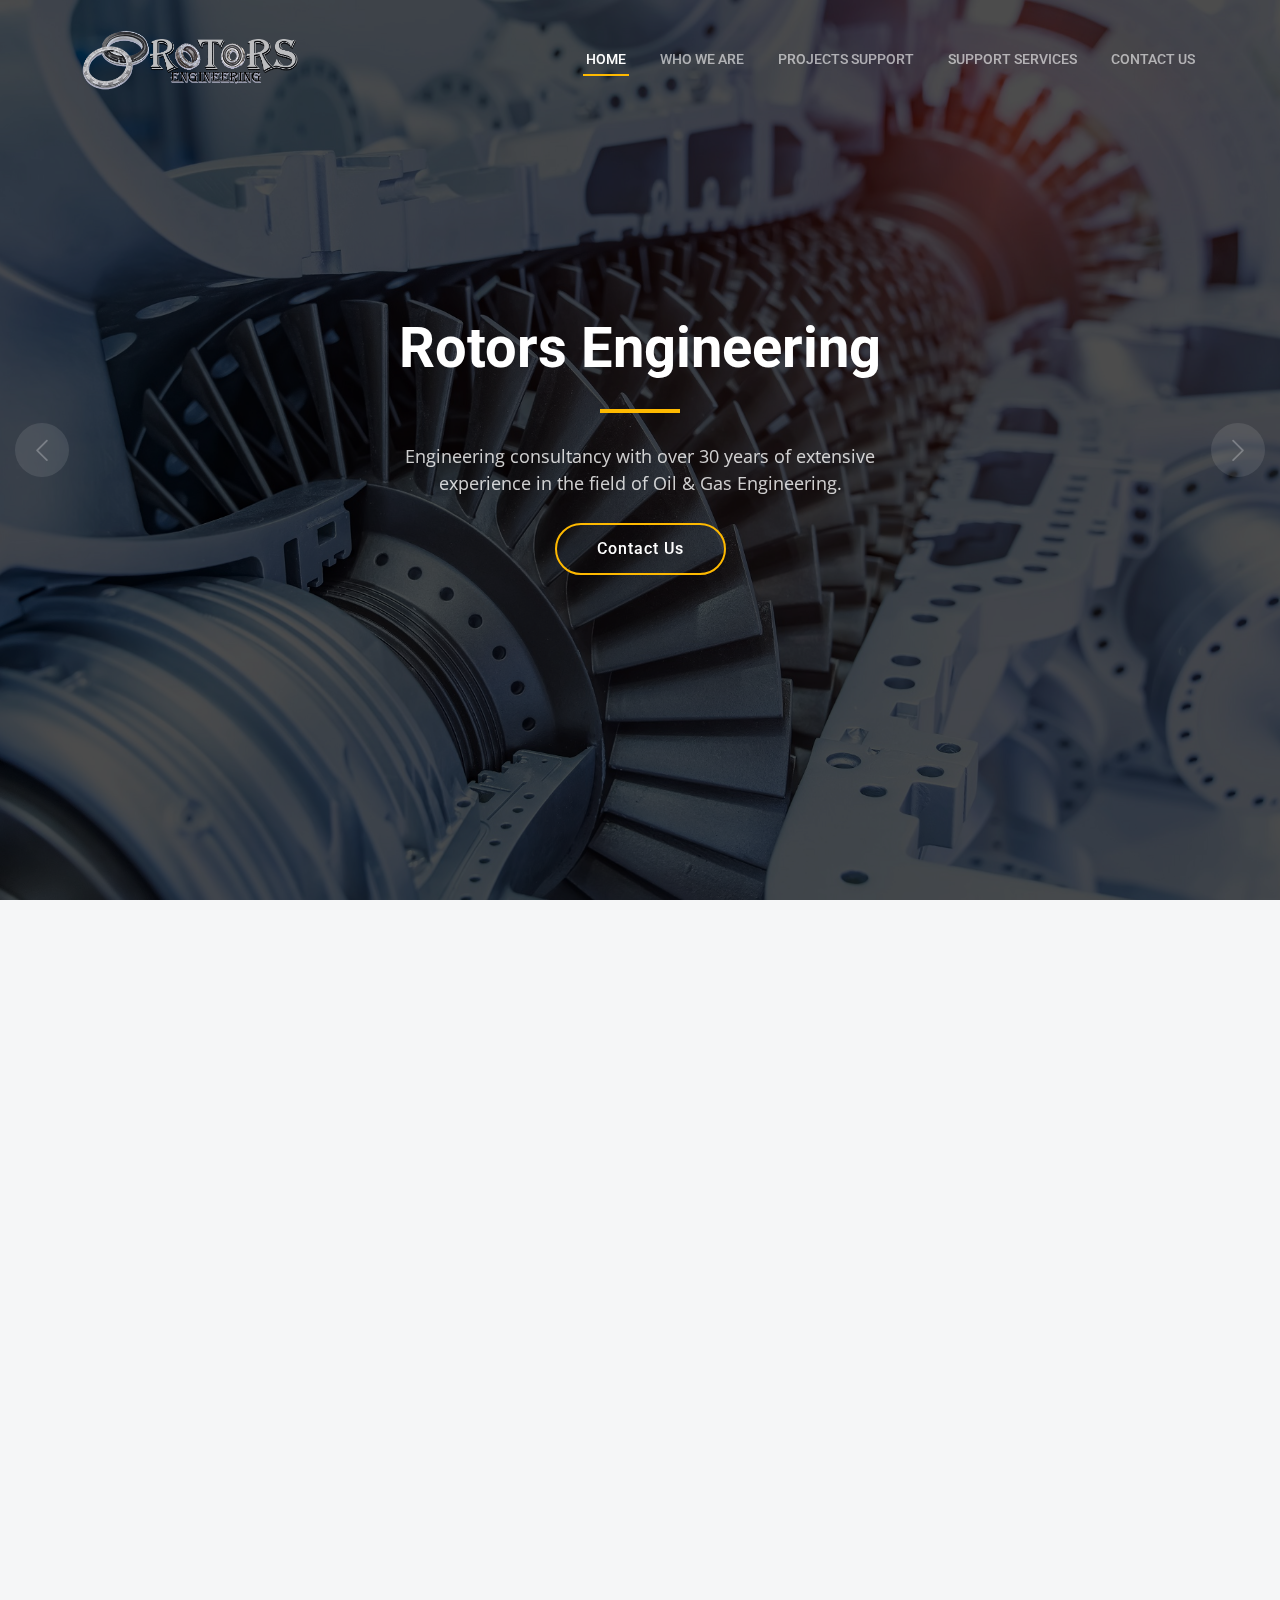
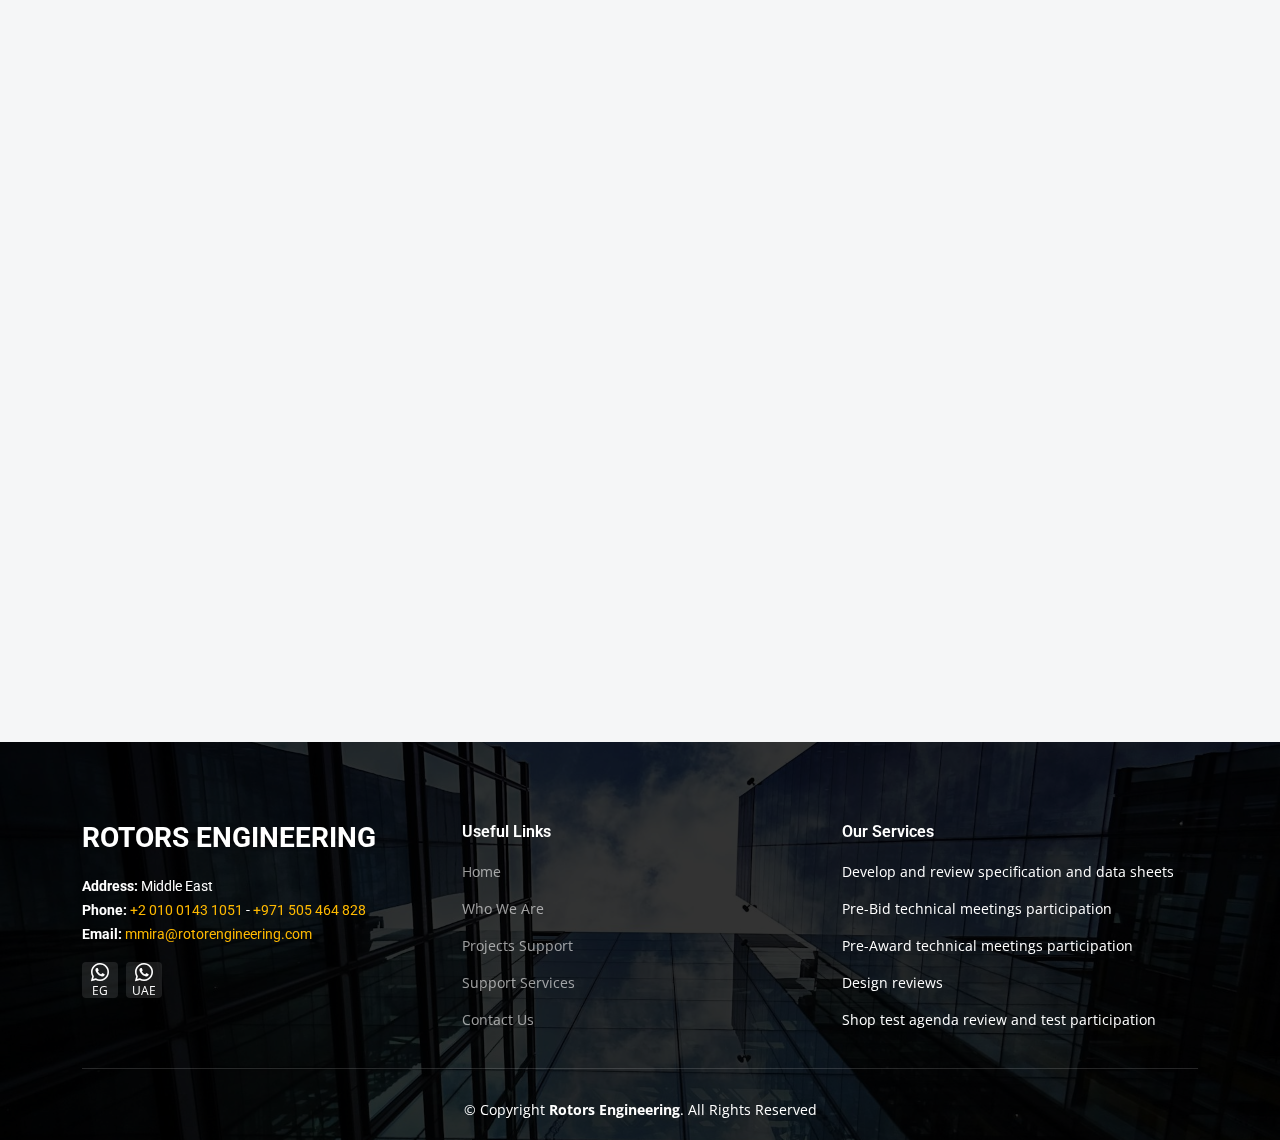
<file: index.html>
<!DOCTYPE html>
<html lang="en">

<head>
  <meta charset="utf-8">
  <meta content="width=device-width, initial-scale=1.0" name="viewport">

  <title>Rotors Engineering</title>
  <meta content="Rotors Engineering Home Page" name="description">
  <meta content="Rotors Engineering Consultancy Oil and Gas Refining Petrochemical Industries Machinery"
    name="keywords">

  <!-- Favicons -->
  <link href="assets/img/favicon.ico" rel="icon">
  <link href="assets/img/apple-touch-icon.png" rel="apple-touch-icon">

  <!-- Google Fonts -->
  <link rel="preconnect" href="https://fonts.googleapis.com">
  <link rel="preconnect" href="https://fonts.gstatic.com" crossorigin>
  <link
    href="https://fonts.googleapis.com/css2?family=Open+Sans:ital,wght@0,300;0,400;0,500;0,600;0,700;1,300;1,400;1,600;1,700&family=Roboto:ital,wght@0,300;0,400;0,500;0,600;0,700;1,300;1,400;1,500;1,600;1,700&family=Work+Sans:ital,wght@0,300;0,400;0,500;0,600;0,700;1,300;1,400;1,500;1,600;1,700&display=swap"
    rel="stylesheet">

  <!-- Vendor CSS Files -->
  <link href="assets/vendor/bootstrap/css/bootstrap.min.css" rel="stylesheet">
  <link href="assets/vendor/bootstrap-icons/bootstrap-icons.css" rel="stylesheet">
  <link href="assets/vendor/fontawesome-free/css/all.min.css" rel="stylesheet">
  <link href="assets/vendor/aos/aos.css" rel="stylesheet">
  <link href="assets/vendor/glightbox/css/glightbox.min.css" rel="stylesheet">
  <link href="assets/vendor/swiper/swiper-bundle.min.css" rel="stylesheet">

  <!-- Our CSS Files -->
  <link href="assets/css/main.css" rel="stylesheet">
</head>

<body>
  <!-- ======= Header ======= -->
  <header id="header" class="header d-flex align-items-center">
    <div class="container-fluid container-xl d-flex align-items-center justify-content-between">

      <a href="./" class="logo d-flex align-items-center">
        <img src="assets/img/logo.png" alt="">
      </a>

      <i class="mobile-nav-toggle mobile-nav-show bi bi-list"></i>
      <i class="mobile-nav-toggle mobile-nav-hide d-none bi bi-x"></i>
      <nav id="navbar" class="navbar">
        <ul>
          <li><a href="./" class="active">Home</a></li>
          <li><a href="about.html">Who we are</a></li>
          <li><a href="projectsupport.html">Projects Support</a></li>
          <li><a href="SupportServices.html">Support Services</a></li>
          <li><a href="contactus.html">Contact Us</a></li>
        </ul>
      </nav><!-- .navbar -->
    </div>
  </header><!-- End Header -->

  <!-- ======= Hero Section ======= -->
  <section id="hero" class="hero">

    <div class="info d-flex align-items-center">
      <div class="container">
        <div class="row justify-content-center">
          <div class="col-lg-6 text-center">
            <h2 data-aos="fade-down">Rotors Engineering</h2>
            <p data-aos="fade-up">Engineering consultancy with over 30 years of extensive experience in the field of Oil
              & Gas Engineering.</p>
            <a data-aos="fade-up" data-aos-delay="200" href="contactus.html" class="btn-get-started">Contact Us</a>
          </div>
        </div>
      </div>
    </div>

    <div id="hero-carousel" class="carousel slide" data-bs-ride="carousel" data-bs-interval="5000">

      <div class="carousel-item active" style="background-image: url(assets/img/hero-carousel/hero-carousel-1.jpg)">
      </div>
      <div class="carousel-item" style="background-image: url(assets/img/hero-carousel/hero-carousel-2.jpg)"></div>
      <div class="carousel-item" style="background-image: url(assets/img/hero-carousel/hero-carousel-3.jpg)"></div>

      <a class="carousel-control-prev" href="#hero-carousel" role="button" data-bs-slide="prev">
        <span class="carousel-control-prev-icon bi bi-chevron-left" aria-hidden="true"></span>
      </a>

      <a class="carousel-control-next" href="#hero-carousel" role="button" data-bs-slide="next">
        <span class="carousel-control-next-icon bi bi-chevron-right" aria-hidden="true"></span>
      </a>

    </div>

  </section><!-- End Hero Section -->

  <main id="main">
    <!-- ======= Services Section ======= -->
    <section id="services" class="services section-bg">
      <div class="container" data-aos="fade-up">

        <div class="section-header">
          <h2>Domains</h2>
          <p>Serving the oil and gas, refining and petrochemical industries in machinery commodities in the following
            areas</p>
        </div>

        <div class="row gy-4">

          <div class="col-lg-4 col-md-6" data-aos="fade-up" data-aos-delay="100">
            <div class="service-item  position-relative">
              <div class="icon">
                <i class="fa-solid fa-tractor"></i>
              </div>
              <h3>Machinery Equipment Selection</h3>
              <p>Machinery equipment / packages selection, front end and detailed engineering deliverables.</p>
            </div>
          </div><!-- End Service Item -->

          <div class="col-lg-4 col-md-6" data-aos="fade-up" data-aos-delay="200">
            <div class="service-item position-relative">
              <div class="icon">
                <i class="fa-solid fa-file-contract" style="right: -11px;"></i>
              </div>
              <h3>Bid Evaluation</h3>
              <p>Bid evaluation including LCCA and long-term service agreements.</p>
            </div>
          </div><!-- End Service Item -->

          <div class="col-lg-4 col-md-6" data-aos="fade-up" data-aos-delay="300">
            <div class="service-item position-relative">
              <div class="icon">
                <i class="fa-solid fa-compass-drafting" style="right: -5px;"></i>
              </div>
              <h3>Design Audits</h3>
              <p>Design audits to make sure that the designs conform to the specification and that the design will meet
                all the technical, lifetime and performance requirements.</p>
            </div>
          </div><!-- End Service Item -->

          <div class="col-lg-4 col-md-6" data-aos="fade-up" data-aos-delay="400">
            <div class="service-item position-relative">
              <div class="icon">
                <i class="fa-solid fa-screwdriver-wrench" style="right: -6px;"></i>
              </div>
              <h3>Shop Testing</h3>
              <p>Review main test procedures including acceptance criteria along with participation as
                Specialist/Expert third party inspector during equipment running tests.</p>
            </div>
          </div><!-- End Service Item -->

          <div class="col-lg-4 col-md-6" data-aos="fade-up" data-aos-delay="500">
            <div class="service-item position-relative">
              <div class="icon">
                <i class="fa-solid fa-building-shield" style="right: -10px;"></i>
              </div>
              <h3>Project Reliability Assurance</h3>
              <p>Review of reliability, availability and maintainability (RAM) Analysis reports.</p>
            </div>
          </div><!-- End Service Item -->

          <div class="col-lg-4 col-md-6" data-aos="fade-up" data-aos-delay="600">
            <div class="service-item position-relative">
              <div class="icon">
                <i class="fa-solid fa-magnifying-glass-chart" style="right: -7px;"></i>
              </div>
              <h3>Root Cause Failure Analysis</h3>
              <p>Record RCA reports along with participation in related workshops, where required.</p>
            </div>
          </div><!-- End Service Item -->
        </div>

        <div class="row justify-content-center" style="margin-top: 1.5rem;">

          <div class="col-lg-4 col-md-6" data-aos="fade-up" data-aos-delay="400">
            <div class="service-item position-relative">
              <div class="icon">
                <i class="fa-solid fa-people-roof"></i>
              </div>
              <h3>Training Programs</h3>
              <p>Provide technical training courses that cover best practices and recommendations on Machinery
                commodities selection, operability and maintainability.
              </p>
            </div>
          </div><!-- End Service Item -->

        </div>

      </div>
    </section><!-- End Services Section -->

  </main><!-- End #main -->

  <!-- ======= Footer ======= -->
  <footer id="footer" class="footer">

    <div class="footer-content position-relative">
      <div class="container">
        <div class="row">

          <div class="col-lg-4 col-md-6">
            <div class="footer-info">
              <h3>Rotors Engineering</h3>
              <p><strong>Address:</strong> Middle East<br>
                <strong>Phone:</strong><a href="tel:+201001431051"> +2 010 0143 1051</a> - <a href="tel:+971505464828">
                  +971 505 464 828</a><br>
                <strong>Email:</strong><a href="mailto:mmira@rotorengineering.com"> mmira@rotorengineering.com</a>
              </p>
              <div class="social-links d-flex mt-3">
                <div>
                  <a href="https://wa.me/201001431051"
                    class="d-flex align-items-center justify-content-center text-center">
                    <div>
                      <i class="bi bi-whatsapp"></i>
                      <div style="font-size:12px" class="mt-1">EG</div>
                    </div>
                  </a>
                </div>
                <div>
                  <a href="https://wa.me/971505464828"
                    class="d-flex align-items-center justify-content-center text-center">
                    <div>
                      <i class="bi bi-whatsapp"></i>
                      <div style="font-size:12px" class="mt-1">UAE</div>
                    </div>
                  </a>
                </div>
              </div>
            </div>
          </div><!-- End footer info column-->

          <div class="col-lg-4 col-md-6 footer-links">
            <h4>Useful Links</h4>
            <ul>
              <li><a href="#">Home</a></li>
              <li><a href="about.html">Who We Are</a></li>
              <li><a href="projectsupport.html">Projects Support</a></li>
              <li><a href="SupportServices.html">Support Services</a></li>
              <li><a href="contactus.html">Contact Us</a></li>
            </ul>
          </div>

          <div class="col-lg-4 col-md-6 footer-links">
            <h4>Our Services</h4>
            <ul>
              <li>Develop and review specification and data sheets</li>
              <li>Pre-Bid technical meetings participation</li>
              <li>Pre-Award technical meetings participation</li>
              <li>Design reviews</li>
              <li>Shop test agenda review and test participation</li>
            </ul>
          </div>

        </div>
      </div>
    </div>

    <div class="footer-legal text-center position-relative">
      <div class="container">
        <div class="copyright">
          &copy; Copyright <strong><span>Rotors Engineering</span></strong>. All Rights Reserved
        </div>
      </div>
    </div>

  </footer>
  <!-- End Footer -->

  <a href="#" class="scroll-top d-flex align-items-center justify-content-center"><i
      class="bi bi-arrow-up-short"></i></a>

  <div id="preloader"></div>

  <!-- Vendor JS Files -->
  <script src="assets/vendor/bootstrap/js/bootstrap.bundle.min.js"></script>
  <script src="assets/vendor/aos/aos.js"></script>
  <script src="assets/vendor/glightbox/js/glightbox.min.js"></script>
  <script src="assets/vendor/isotope-layout/isotope.pkgd.min.js"></script>
  <script src="assets/vendor/swiper/swiper-bundle.min.js"></script>
  <script src="assets/vendor/purecounter/purecounter_vanilla.js"></script>

  <!-- Our JS File -->
  <script src="assets/js/main.js"></script>

</body>

</html>
</file>
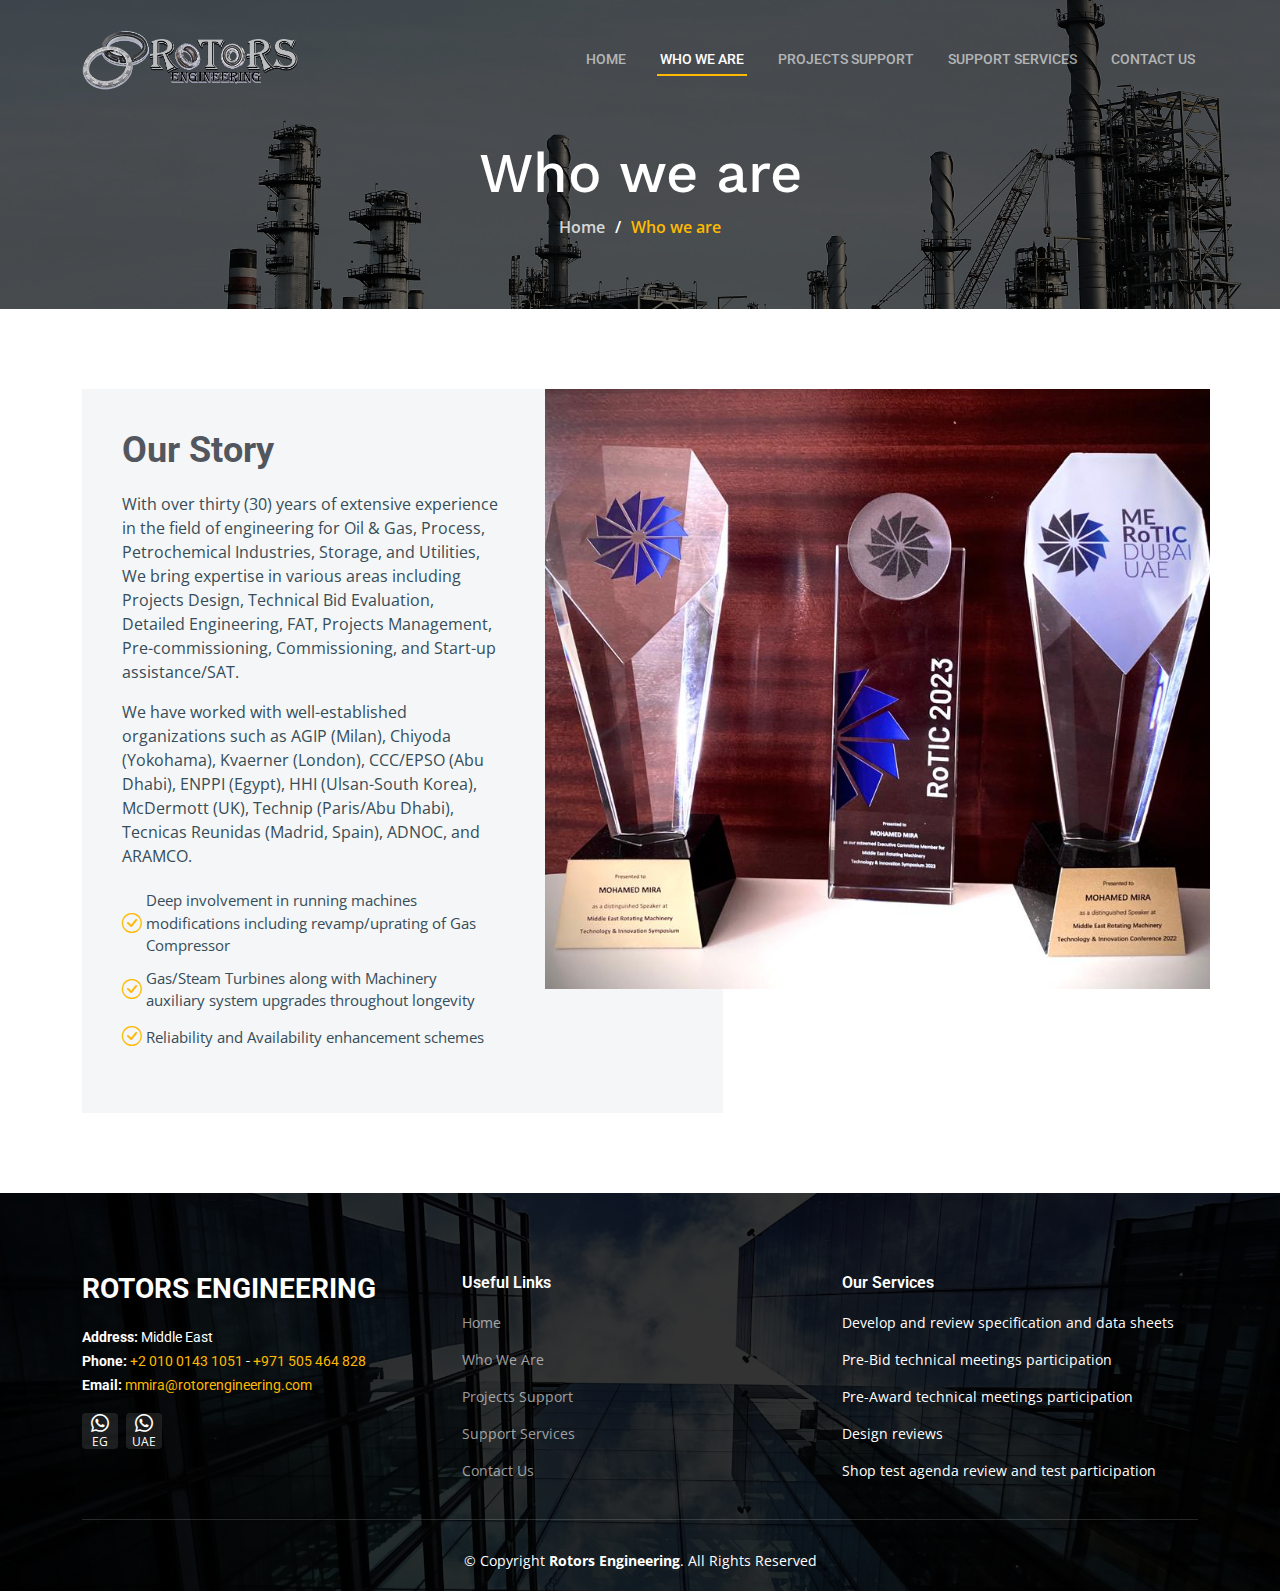
<file: about.html>
<!DOCTYPE html>
<html lang="en">

<head>
    <meta charset="utf-8">
    <meta content="width=device-width, initial-scale=1.0" name="viewport">

    <title>Rotors Engineering - Who we are</title>
    <meta content="Rotors Engineering Who we are" name="description">
    <meta
        content="Rotors Engineering Consultancy Oil and Gas Refining Petrochemical Industries Machinery Support Services"
        name="keywords">

    <!-- Favicons -->
    <link href="assets/img/favicon.ico" rel="icon">
    <link href="assets/img/apple-touch-icon.png" rel="apple-touch-icon">

    <!-- Google Fonts -->
    <link rel="preconnect" href="https://fonts.googleapis.com">
    <link rel="preconnect" href="https://fonts.gstatic.com" crossorigin>
    <link
        href="https://fonts.googleapis.com/css2?family=Open+Sans:ital,wght@0,300;0,400;0,500;0,600;0,700;1,300;1,400;1,600;1,700&family=Roboto:ital,wght@0,300;0,400;0,500;0,600;0,700;1,300;1,400;1,500;1,600;1,700&family=Work+Sans:ital,wght@0,300;0,400;0,500;0,600;0,700;1,300;1,400;1,500;1,600;1,700&display=swap"
        rel="stylesheet">

    <!-- Vendor CSS Files -->
    <link href="assets/vendor/bootstrap/css/bootstrap.min.css" rel="stylesheet">
    <link href="assets/vendor/bootstrap-icons/bootstrap-icons.css" rel="stylesheet">
    <link href="assets/vendor/fontawesome-free/css/all.min.css" rel="stylesheet">
    <link href="assets/vendor/aos/aos.css" rel="stylesheet">
    <link href="assets/vendor/glightbox/css/glightbox.min.css" rel="stylesheet">
    <link href="assets/vendor/swiper/swiper-bundle.min.css" rel="stylesheet">

    <!-- Our Main CSS File -->
    <link href="assets/css/main.css" rel="stylesheet">
</head>

<body>

    <!-- ======= Header ======= -->
    <header id="header" class="header d-flex align-items-center">
        <div class="container-fluid container-xl d-flex align-items-center justify-content-between">

            <a href="./" class="logo d-flex align-items-center">
                <img src="assets/img/logo.png" alt="">
            </a>

            <i class="mobile-nav-toggle mobile-nav-show bi bi-list"></i>
            <i class="mobile-nav-toggle mobile-nav-hide d-none bi bi-x"></i>
            <nav id="navbar" class="navbar">
                <ul>
                    <li><a href="./">Home</a></li>
                    <li><a href="about.html" class="active">Who we are</a></li>
                    <li><a href="projectsupport.html">Projects Support</a></li>
                    <li><a href="SupportServices.html">Support Services</a></li>
                    <li><a href="contactus.html">Contact Us</a></li>
                </ul>
            </nav><!-- .navbar -->
        </div>
    </header><!-- End Header -->

    <main id="main">

        <!-- ======= Breadcrumbs ======= -->
        <div class="breadcrumbs d-flex align-items-center"
            style="background-image: url('assets/img/breadcrumbs-bg.jpg');">
            <div class="container position-relative d-flex flex-column align-items-center" data-aos="fade">

                <h2 class="text-center">Who we are</h2>
                <ol>
                    <li><a href="./">Home</a></li>
                    <li>Who we are</li>
                </ol>

            </div>
        </div><!-- End Breadcrumbs -->

        <!-- ======= About Section ======= -->
        <section id="about" class="about">
            <div class="container" data-aos="fade-up">

                <div class="row position-relative">

                    <div class="col-lg-7 col-md-7 about-img" style="background-image: url(assets/img/about.png);"></div>

                    <div class="col-lg-7">
                        <div class="our-story">
                            <h3>Our Story</h3>
                            <p>With over thirty (30) years of extensive experience in the field of engineering for Oil &
                                Gas, Process, Petrochemical Industries, Storage, and Utilities, We bring expertise in
                                various areas including Projects Design, Technical Bid Evaluation, Detailed Engineering,
                                FAT, Projects Management, Pre-commissioning, Commissioning, and Start-up assistance/SAT.
                            </p>
                            <p>We have worked with well-established organizations such as AGIP (Milan), Chiyoda
                                (Yokohama), Kvaerner (London), CCC/EPSO (Abu Dhabi), ENPPI (Egypt), HHI (Ulsan-South
                                Korea), McDermott (UK), Technip (Paris/Abu Dhabi), Tecnicas Reunidas (Madrid, Spain),
                                ADNOC, and ARAMCO.</p>
                            <ul>
                                <li><i class="bi bi-check-circle"></i> <span>Deep involvement in running machines
                                        modifications including revamp/uprating of Gas Compressor</span></li>
                                <li><i class="bi bi-check-circle"></i> <span>Gas/Steam Turbines along with Machinery
                                        auxiliary system upgrades throughout longevity</span></li>
                                <li><i class="bi bi-check-circle"></i> <span>Reliability and Availability enhancement
                                        schemes</span></li>
                            </ul>

                        </div>
                    </div>
                </div>

            </div>

            </div>
        </section>


    </main><!-- End #main -->

    <!-- ======= Footer ======= -->
    <footer id="footer" class="footer">

        <div class="footer-content position-relative">
            <div class="container">
                <div class="row">

                    <div class="col-lg-4 col-md-6">
                        <div class="footer-info">
                            <h3>Rotors Engineering</h3>
                            <p><strong>Address:</strong> Middle East<br>
                                <strong>Phone:</strong><a href="tel:+201001431051"> +2 010 0143 1051</a> - <a
                                    href="tel:+971505464828">
                                    +971 505 464 828</a><br>
                                <strong>Email:</strong><a href="mailto:mmira@rotorengineering.com">
                                    mmira@rotorengineering.com</a>
                            </p>
                            <div class="social-links d-flex mt-3">
                                <div>
                                    <a href="https://wa.me/201001431051"
                                        class="d-flex align-items-center justify-content-center text-center">
                                        <div>
                                            <i class="bi bi-whatsapp"></i>
                                            <div style="font-size:12px" class="mt-1">EG</div>
                                        </div>
                                    </a>
                                </div>
                                <div>
                                    <a href="https://wa.me/971505464828"
                                        class="d-flex align-items-center justify-content-center text-center">
                                        <div>
                                            <i class="bi bi-whatsapp"></i>
                                            <div style="font-size:12px" class="mt-1">UAE</div>
                                        </div>
                                    </a>
                                </div>
                            </div>
                        </div>
                    </div><!-- End footer info column-->

                    <div class="col-lg-4 col-md-6 footer-links">
                        <h4>Useful Links</h4>
                        <ul>
                            <li><a href="./">Home</a></li>
                            <li><a href="#">Who We Are</a></li>
                            <li><a href="projectsupport.html">Projects Support</a></li>
                            <li><a href="SupportServices.html">Support Services</a></li>
                            <li><a href="contactus.html">Contact Us</a></li>
                        </ul>
                    </div>

                    <div class="col-lg-4 col-md-6 footer-links">
                        <h4>Our Services</h4>
                        <ul>
                            <li>Develop and review specification and data sheets</li>
                            <li>Pre-Bid technical meetings participation</li>
                            <li>Pre-Award technical meetings participation</li>
                            <li>Design reviews</li>
                            <li>Shop test agenda review and test participation</li>
                        </ul>
                    </div>

                </div>
            </div>
        </div>

        <div class="footer-legal text-center position-relative">
            <div class="container">
                <div class="copyright">
                    &copy; Copyright <strong><span>Rotors Engineering</span></strong>. All Rights Reserved
                </div>
            </div>
        </div>

    </footer>
    <!-- End Footer -->

    <a href="#" class="scroll-top d-flex align-items-center justify-content-center"><i
            class="bi bi-arrow-up-short"></i></a>

    <div id="preloader"></div>

    <!-- Vendor JS Files -->
    <script src="assets/vendor/bootstrap/js/bootstrap.bundle.min.js"></script>
    <script src="assets/vendor/aos/aos.js"></script>
    <script src="assets/vendor/glightbox/js/glightbox.min.js"></script>
    <script src="assets/vendor/isotope-layout/isotope.pkgd.min.js"></script>
    <script src="assets/vendor/swiper/swiper-bundle.min.js"></script>
    <script src="assets/vendor/purecounter/purecounter_vanilla.js"></script>

    <!-- Our Main JS File -->
    <script src="assets/js/main.js"></script>

</body>

</html>
</file>
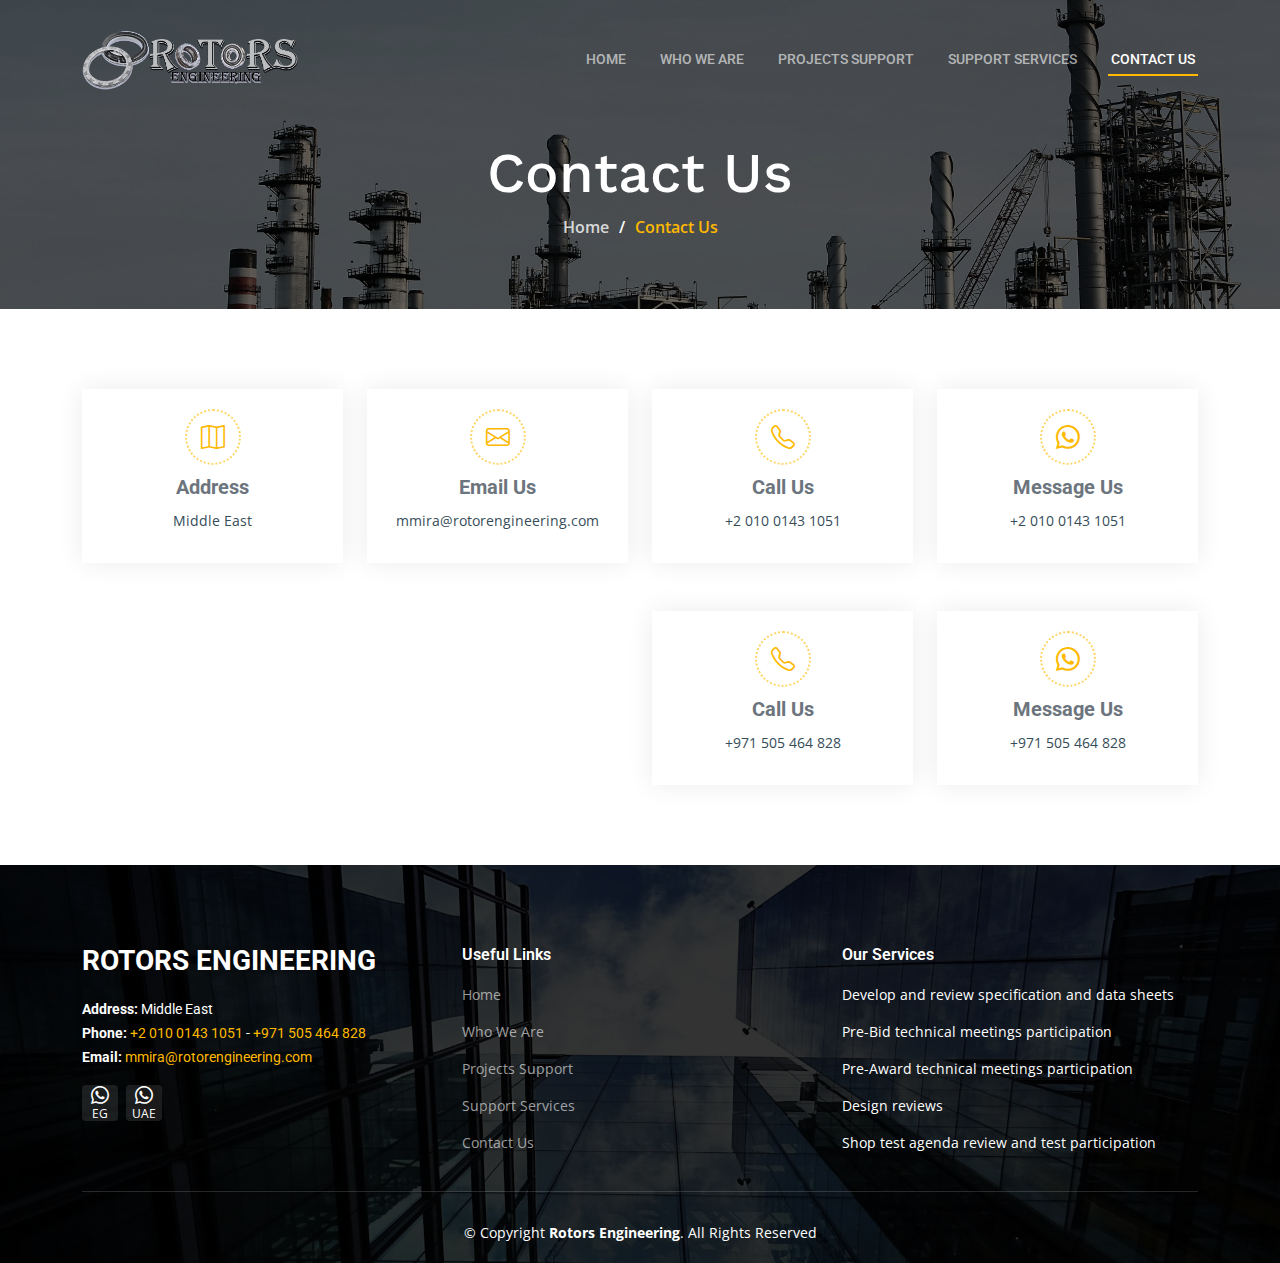
<file: contactus.html>
<!DOCTYPE html>
<html lang="en">

<head>
  <meta charset="utf-8">
  <meta content="width=device-width, initial-scale=1.0" name="viewport">

  <title>Rotors Engineering - Contact Us</title>
  <meta content="Rotors Engineering Contact Us" name="description">
  <meta content="Rotors Engineering Consultancy Oil and Gas Refining Petrochemical Industries Machinery Contact"
    name="keywords">

  <!-- Favicons -->
  <link href="assets/img/favicon.ico" rel="icon">
  <link href="assets/img/apple-touch-icon.png" rel="apple-touch-icon">

  <!-- Google Fonts -->
  <link rel="preconnect" href="https://fonts.googleapis.com">
  <link rel="preconnect" href="https://fonts.gstatic.com" crossorigin>
  <link
    href="https://fonts.googleapis.com/css2?family=Open+Sans:ital,wght@0,300;0,400;0,500;0,600;0,700;1,300;1,400;1,600;1,700&family=Roboto:ital,wght@0,300;0,400;0,500;0,600;0,700;1,300;1,400;1,500;1,600;1,700&family=Work+Sans:ital,wght@0,300;0,400;0,500;0,600;0,700;1,300;1,400;1,500;1,600;1,700&display=swap"
    rel="stylesheet">

  <!-- Vendor CSS Files -->
  <link href="assets/vendor/bootstrap/css/bootstrap.min.css" rel="stylesheet">
  <link href="assets/vendor/bootstrap-icons/bootstrap-icons.css" rel="stylesheet">
  <link href="assets/vendor/fontawesome-free/css/all.min.css" rel="stylesheet">
  <link href="assets/vendor/aos/aos.css" rel="stylesheet">
  <link href="assets/vendor/glightbox/css/glightbox.min.css" rel="stylesheet">
  <link href="assets/vendor/swiper/swiper-bundle.min.css" rel="stylesheet">

  <!-- Our Main CSS File -->
  <link href="assets/css/main.css" rel="stylesheet">
</head>

<body>

  <!-- ======= Header ======= -->
  <header id="header" class="header d-flex align-items-center">
    <div class="container-fluid container-xl d-flex align-items-center justify-content-between">

      <a href="./" class="logo d-flex align-items-center">
        <img src="assets/img/logo.png" alt="">
      </a>

      <i class="mobile-nav-toggle mobile-nav-show bi bi-list"></i>
      <i class="mobile-nav-toggle mobile-nav-hide d-none bi bi-x"></i>
      <nav id="navbar" class="navbar">
        <ul>
          <li><a href="./">Home</a></li>
          <li><a href="about.html">Who we are</a></li>
          <li><a href="projectsupport.html">Projects Support</a></li>
          <li><a href="SupportServices.html">Support Services</a></li>
          <li><a href="contactus.html" class="active">Contact Us</a></li>
        </ul>
      </nav><!-- .navbar -->
    </div>
  </header><!-- End Header -->

  <main id="main">

    <!-- ======= Breadcrumbs ======= -->
    <div class="breadcrumbs d-flex align-items-center" style="background-image: url('assets/img/breadcrumbs-bg.jpg');">
      <div class="container position-relative d-flex flex-column align-items-center" data-aos="fade">

        <h2 class="text-center">Contact Us</h2>
        <ol>
          <li><a href="./">Home</a></li>
          <li>Contact Us</li>
        </ol>

      </div>
    </div><!-- End Breadcrumbs -->

    <!-- ======= Contact Section ======= -->
    <section id="contact" class="contact">
      <div class="container" data-aos="fade-up" data-aos-delay="100">

        <div class="row gy-4">
          <div class="col-lg-3 col-md-6">
            <div class="info-item  d-flex flex-column justify-content-center align-items-center">
              <i class="bi bi-map"></i>
              <h3>Address</h3>
              <p>Middle East</p>
            </div>
          </div><!-- End Info Item -->

          <div class="col-lg-3 col-md-6">
            <div class="info-item d-flex flex-column justify-content-center align-items-center">
              <a href="mailto:mmira@rotorengineering.com"><i class="bi bi-envelope"></i></a>
              <a href="mailto:mmira@rotorengineering.com">
                <h3>Email Us</h3>
              </a>
              <p><a href="mailto:mmira@rotorengineering.com"
                  style="color: var(--color-default);">mmira@rotorengineering.com</a></p>
            </div>
          </div><!-- End Info Item -->

          <div class="col-lg-3 col-md-6">
            <div class="info-item  d-flex flex-column justify-content-center align-items-center">
              <a href="tel:+201001431051"><i class="bi bi-telephone"></i></a>
              <a href="tel:+201001431051">
                <h3>Call Us</h3>
              </a>
              <p><a href="tel:+201001431051" style="color: var(--color-default);">+2 010 0143 1051</a></p>
            </div>
          </div><!-- End Info Item -->

          <div class="col-lg-3 col-md-6">
            <div class="info-item  d-flex flex-column justify-content-center align-items-center">
              <a href="https://wa.me/201001431051"><i class="bi bi-whatsapp"></i></a>
              <a href="https://wa.me/201001431051">
                <h3>Message Us</h3>
              </a>
              <p><a href="https://wa.me/201001431051" style="color: var(--color-default);">+2 010 0143 1051</a></p>
            </div>
          </div><!-- End Info Item -->

        </div>
        <div class="row gy-4 justify-content-end" style="margin-top: 1.5rem;">

          <div class="col-lg-3 col-md-6">
            <div class="info-item  d-flex flex-column justify-content-center align-items-center">
              <a href="tel:+971505464828"><i class="bi bi-telephone"></i></a>
              <a href="tel:+971505464828">
                <h3>Call Us</h3>
              </a>
              <p><a href="tel:+971505464828" style="color: var(--color-default);">+971 505 464 828</a></p>
            </div>
          </div><!-- End Info Item -->

          <div class="col-lg-3 col-md-6">
            <div class="info-item  d-flex flex-column justify-content-center align-items-center">
              <a href="https://wa.me/971505464828"><i class="bi bi-whatsapp"></i></a>
              <a href="https://wa.me/971505464828">
                <h3>Message Us</h3>
              </a>
              <p><a href="https://wa.me/971505464828" style="color: var(--color-default);">+971 505 464 828</a></p>
            </div>
          </div><!-- End Info Item -->

        </div>
      </div>
    </section><!-- End Contact Section -->

  </main><!-- End #main -->

  <!-- ======= Footer ======= -->
  <footer id="footer" class="footer">

    <div class="footer-content position-relative">
      <div class="container">
        <div class="row">

          <div class="col-lg-4 col-md-6">
            <div class="footer-info">
              <h3>Rotors Engineering</h3>
              <p><strong>Address:</strong> Middle East<br>
                <strong>Phone:</strong><a href="tel:+201001431051"> +2 010 0143 1051</a> - <a href="tel:+971505464828">
                  +971 505 464 828</a><br>
                <strong>Email:</strong><a href="mailto:mmira@rotorengineering.com"> mmira@rotorengineering.com</a>
              </p>
              <div class="social-links d-flex mt-3">
                <div>
                  <a href="https://wa.me/201001431051"
                    class="d-flex align-items-center justify-content-center text-center">
                    <div>
                      <i class="bi bi-whatsapp"></i>
                      <div style="font-size:12px" class="mt-1">EG</div>
                    </div>
                  </a>
                </div>
                <div>
                  <a href="https://wa.me/971505464828"
                    class="d-flex align-items-center justify-content-center text-center">
                    <div>
                      <i class="bi bi-whatsapp"></i>
                      <div style="font-size:12px" class="mt-1">UAE</div>
                    </div>
                  </a>
                </div>
              </div>
            </div>
          </div><!-- End footer info column-->

          <div class="col-lg-4 col-md-6 footer-links">
            <h4>Useful Links</h4>
            <ul>
              <li><a href="./">Home</a></li>
              <li><a href="about.html">Who We Are</a></li>
              <li><a href="projectsupport.html">Projects Support</a></li>
              <li><a href="SupportServices.html">Support Services</a></li>
              <li><a href="#">Contact Us</a></li>
            </ul>
          </div>

          <div class="col-lg-4 col-md-6 footer-links">
            <h4>Our Services</h4>
            <ul>
              <li>Develop and review specification and data sheets</li>
              <li>Pre-Bid technical meetings participation</li>
              <li>Pre-Award technical meetings participation</li>
              <li>Design reviews</li>
              <li>Shop test agenda review and test participation</li>
            </ul>
          </div>

        </div>
      </div>
    </div>

    <div class="footer-legal text-center position-relative">
      <div class="container">
        <div class="copyright">
          &copy; Copyright <strong><span>Rotors Engineering</span></strong>. All Rights Reserved
        </div>
      </div>
    </div>

  </footer>
  <!-- End Footer -->

  <a href="#" class="scroll-top d-flex align-items-center justify-content-center"><i
      class="bi bi-arrow-up-short"></i></a>

  <div id="preloader"></div>

  <!-- Vendor JS Files -->
  <script src="assets/vendor/bootstrap/js/bootstrap.bundle.min.js"></script>
  <script src="assets/vendor/aos/aos.js"></script>
  <script src="assets/vendor/glightbox/js/glightbox.min.js"></script>
  <script src="assets/vendor/isotope-layout/isotope.pkgd.min.js"></script>
  <script src="assets/vendor/swiper/swiper-bundle.min.js"></script>
  <script src="assets/vendor/purecounter/purecounter_vanilla.js"></script>

  <!-- Our Main JS File -->
  <script src="assets/js/main.js"></script>

</body>

</html>
</file>
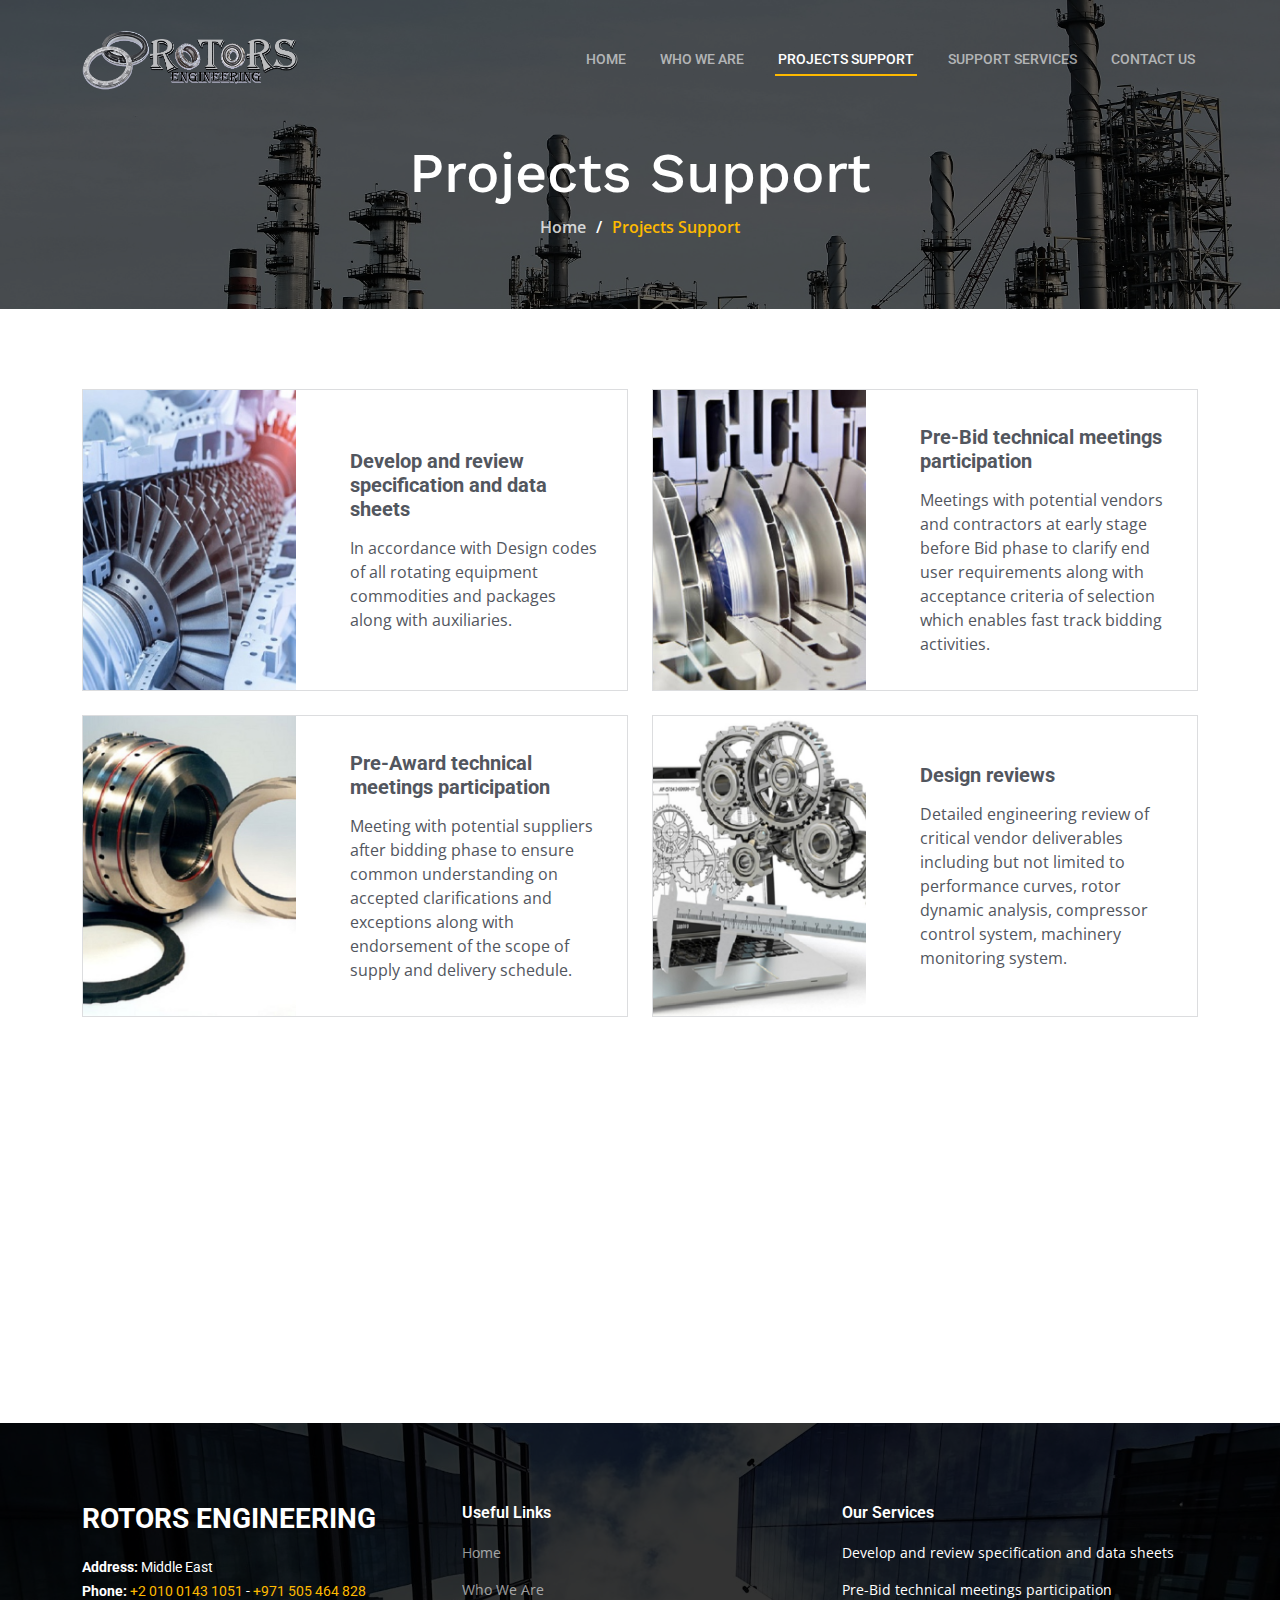
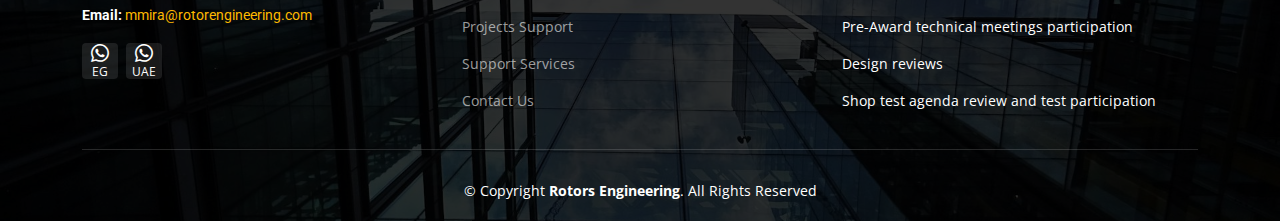
<file: projectsupport.html>
<!DOCTYPE html>
<html lang="en">

<head>
  <meta charset="utf-8">
  <meta content="width=device-width, initial-scale=1.0" name="viewport">

  <title>Rotors Engineering - Project Support</title>
  <meta content="Rotors Engineering Project Support" name="description">
  <meta
    content="Rotors Engineering Consultancy Oil and Gas Refining Petrochemical Industries Machinery Support Services"
    name="keywords">

  <!-- Favicons -->
  <link href="assets/img/favicon.ico" rel="icon">
  <link href="assets/img/apple-touch-icon.png" rel="apple-touch-icon">

  <!-- Google Fonts -->
  <link rel="preconnect" href="https://fonts.googleapis.com">
  <link rel="preconnect" href="https://fonts.gstatic.com" crossorigin>
  <link
    href="https://fonts.googleapis.com/css2?family=Open+Sans:ital,wght@0,300;0,400;0,500;0,600;0,700;1,300;1,400;1,600;1,700&family=Roboto:ital,wght@0,300;0,400;0,500;0,600;0,700;1,300;1,400;1,500;1,600;1,700&family=Work+Sans:ital,wght@0,300;0,400;0,500;0,600;0,700;1,300;1,400;1,500;1,600;1,700&display=swap"
    rel="stylesheet">

  <!-- Vendor CSS Files -->
  <link href="assets/vendor/bootstrap/css/bootstrap.min.css" rel="stylesheet">
  <link href="assets/vendor/bootstrap-icons/bootstrap-icons.css" rel="stylesheet">
  <link href="assets/vendor/fontawesome-free/css/all.min.css" rel="stylesheet">
  <link href="assets/vendor/aos/aos.css" rel="stylesheet">
  <link href="assets/vendor/glightbox/css/glightbox.min.css" rel="stylesheet">
  <link href="assets/vendor/swiper/swiper-bundle.min.css" rel="stylesheet">

  <!-- Our Main CSS File -->
  <link href="assets/css/main.css" rel="stylesheet">
</head>

<body>

  <!-- ======= Header ======= -->
  <header id="header" class="header d-flex align-items-center">
    <div class="container-fluid container-xl d-flex align-items-center justify-content-between">

      <a href="./" class="logo d-flex align-items-center">
        <img src="assets/img/logo.png" alt="">
      </a>

      <i class="mobile-nav-toggle mobile-nav-show bi bi-list"></i>
      <i class="mobile-nav-toggle mobile-nav-hide d-none bi bi-x"></i>
      <nav id="navbar" class="navbar">
        <ul>
          <li><a href="./">Home</a></li>
          <li><a href="about.html">Who we are</a></li>
          <li><a href="projectsupport.html" class="active">Projects Support</a></li>
          <li><a href="SupportServices.html">Support Services</a></li>
          <li><a href="contactus.html">Contact Us</a></li>
        </ul>
      </nav><!-- .navbar -->
    </div>
  </header><!-- End Header -->

  <main id="main">

    <!-- ======= Breadcrumbs ======= -->
    <div class="breadcrumbs d-flex align-items-center" style="background-image: url('assets/img/breadcrumbs-bg.jpg');">
      <div class="container position-relative d-flex flex-column align-items-center" data-aos="fade">

        <h2 class="text-center">Projects Support</h2>
        <ol>
          <li><a href="./">Home</a></li>
          <li>Projects Support</li>
        </ol>

      </div>
    </div><!-- End Breadcrumbs -->
    <section id="constructions" class="constructions">
      <div class="container" data-aos="fade-up">

        <div class="row gy-4">

          <div class="col-lg-6" data-aos="fade-up" data-aos-delay="100">
            <div class="card-item">
              <div class="row">
                <div class="col-xl-5">
                  <div class="card-bg" style="background-image: url(assets/img/retros1.jpg);"></div>
                </div>
                <div class="col-xl-7 d-flex align-items-center">
                  <div class="card-body">
                    <h4 class="card-title">Develop and review specification and data sheets</h4>
                    <p>In accordance with Design codes of all rotating equipment commodities and packages along with
                      auxiliaries.</p>
                  </div>
                </div>
              </div>
            </div>
          </div><!-- End Card Item -->

          <div class="col-lg-6" data-aos="fade-up" data-aos-delay="200">
            <div class="card-item">
              <div class="row">
                <div class="col-xl-5">
                  <div class="card-bg" style="background-image: url(assets/img/retros2.jpg);"></div>
                </div>
                <div class="col-xl-7 d-flex align-items-center">
                  <div class="card-body">
                    <h4 class="card-title">Pre-Bid technical meetings participation</h4>
                    <p>Meetings with potential vendors and contractors at early stage before Bid phase to clarify end
                      user requirements along with acceptance criteria of selection which enables fast track bidding
                      activities.</p>
                  </div>
                </div>
              </div>
            </div>
          </div><!-- End Card Item -->

          <div class="col-lg-6" data-aos="fade-up" data-aos-delay="300">
            <div class="card-item">
              <div class="row">
                <div class="col-xl-5">
                  <div class="card-bg" style="background-image: url(assets/img/retros3.jpg);"></div>
                </div>
                <div class="col-xl-7 d-flex align-items-center">
                  <div class="card-body">
                    <h4 class="card-title">Pre-Award technical meetings participation</h4>
                    <p>Meeting with potential suppliers after bidding phase to ensure common understanding on accepted
                      clarifications and exceptions along with endorsement of the scope of supply and delivery schedule.
                    </p>
                  </div>
                </div>
              </div>
            </div>
          </div><!-- End Card Item -->

          <div class="col-lg-6" data-aos="fade-up" data-aos-delay="400">
            <div class="card-item">
              <div class="row">
                <div class="col-xl-5">
                  <div class="card-bg" style="background-image: url(assets/img/retros4.jpg);"></div>
                </div>
                <div class="col-xl-7 d-flex align-items-center">
                  <div class="card-body">
                    <h4 class="card-title">Design reviews</h4>
                    <p>Detailed engineering review of critical vendor deliverables including but not
                      limited to performance curves, rotor dynamic analysis, compressor control system,
                      machinery monitoring system.
                    </p>
                  </div>
                </div>
              </div>
            </div>
          </div><!-- End Card Item -->
          <div class="col-lg-6" data-aos="fade-up" data-aos-delay="400">
            <div class="card-item">
              <div class="row">
                <div class="col-xl-5">
                  <div class="card-bg" style="background-image: url(assets/img/retros5.png);"></div>
                </div>
                <div class="col-xl-7 d-flex align-items-center">
                  <div class="card-body">
                    <h4 class="card-title">Shop test agenda review and test participation</h4>
                    <p>Review main test procedures including acceptance criteria along with participation as
                      Specialist/Expert third party inspector during equipment running tests.
                    </p>
                  </div>
                </div>
              </div>
            </div>
          </div><!-- End Card Item -->
          <div class="col-lg-6" data-aos="fade-up" data-aos-delay="400">
            <div class="card-item">
              <div class="row">
                <div class="col-xl-5">
                  <div class="card-bg" style="background-image: url(assets/img/retros6.png);"></div>
                </div>
                <div class="col-xl-7 d-flex align-items-center">
                  <div class="card-body">
                    <h4 class="card-title">Field participation in commissioning and start-up activities
                    </h4>
                    <p>Please contact us for Site support services rates and availability.</p>
                  </div>
                </div>
              </div>
            </div>
          </div><!-- End Card Item -->

        </div>

      </div>
    </section><!-- End Constructions Section -->

  </main><!-- End #main -->

  <!-- ======= Footer ======= -->
  <footer id="footer" class="footer">

    <div class="footer-content position-relative">
      <div class="container">
        <div class="row">

          <div class="col-lg-4 col-md-6">
            <div class="footer-info">
              <h3>Rotors Engineering</h3>
              <p><strong>Address:</strong> Middle East<br>
                <strong>Phone:</strong><a href="tel:+201001431051"> +2 010 0143 1051</a> - <a href="tel:+971505464828">
                  +971 505 464 828</a><br>
                <strong>Email:</strong><a href="mailto:mmira@rotorengineering.com"> mmira@rotorengineering.com</a>
              </p>
              <div class="social-links d-flex mt-3">
                <div>
                  <a href="https://wa.me/201001431051"
                    class="d-flex align-items-center justify-content-center text-center">
                    <div>
                      <i class="bi bi-whatsapp"></i>
                      <div style="font-size:12px" class="mt-1">EG</div>
                    </div>
                  </a>
                </div>
                <div>
                  <a href="https://wa.me/971505464828"
                    class="d-flex align-items-center justify-content-center text-center">
                    <div>
                      <i class="bi bi-whatsapp"></i>
                      <div style="font-size:12px" class="mt-1">UAE</div>
                    </div>
                  </a>
                </div>
              </div>
            </div>
          </div><!-- End footer info column-->

          <div class="col-lg-4 col-md-6 footer-links">
            <h4>Useful Links</h4>
            <ul>
              <li><a href="./">Home</a></li>
              <li><a href="about.html">Who We Are</a></li>
              <li><a href="#">Projects Support</a></li>
              <li><a href="SupportServices.html">Support Services</a></li>
              <li><a href="contactus.html">Contact Us</a></li>
            </ul>
          </div>

          <div class="col-lg-4 col-md-6 footer-links">
            <h4>Our Services</h4>
            <ul>
              <li>Develop and review specification and data sheets</li>
              <li>Pre-Bid technical meetings participation</li>
              <li>Pre-Award technical meetings participation</li>
              <li>Design reviews</li>
              <li>Shop test agenda review and test participation</li>
            </ul>
          </div>

        </div>
      </div>
    </div>

    <div class="footer-legal text-center position-relative">
      <div class="container">
        <div class="copyright">
          &copy; Copyright <strong><span>Rotors Engineering</span></strong>. All Rights Reserved
        </div>
      </div>
    </div>

  </footer>
  <!-- End Footer -->

  <a href="#" class="scroll-top d-flex align-items-center justify-content-center"><i
      class="bi bi-arrow-up-short"></i></a>

  <div id="preloader"></div>

  <!-- Vendor JS Files -->
  <script src="assets/vendor/bootstrap/js/bootstrap.bundle.min.js"></script>
  <script src="assets/vendor/aos/aos.js"></script>
  <script src="assets/vendor/glightbox/js/glightbox.min.js"></script>
  <script src="assets/vendor/isotope-layout/isotope.pkgd.min.js"></script>
  <script src="assets/vendor/swiper/swiper-bundle.min.js"></script>
  <script src="assets/vendor/purecounter/purecounter_vanilla.js"></script>

  <!-- Our Main JS File -->
  <script src="assets/js/main.js"></script>

</body>

</html>
</file>
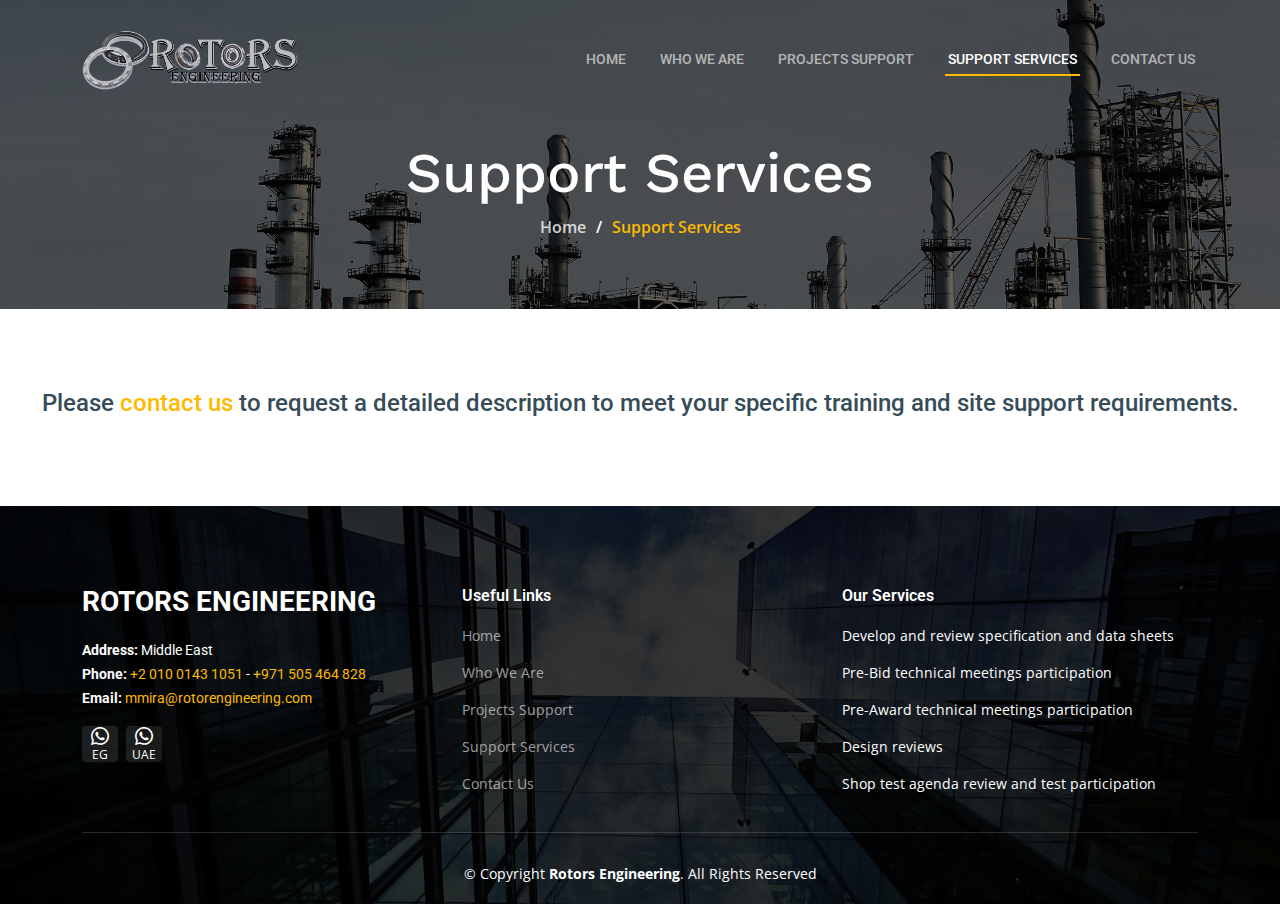
<file: SupportServices.html>
<!DOCTYPE html>
<html lang="en">

<head>
    <meta charset="utf-8">
    <meta content="width=device-width, initial-scale=1.0" name="viewport">

    <title>Rotors Engineering - Support Services</title>
    <meta content="Rotors Engineering Support Services" name="description">
    <meta
        content="Rotors Engineering Consultancy Oil and Gas Refining Petrochemical Industries Machinery Support Services"
        name="keywords">

    <!-- Favicons -->
    <link href="assets/img/favicon.ico" rel="icon">
    <link href="assets/img/apple-touch-icon.png" rel="apple-touch-icon">

    <!-- Google Fonts -->
    <link rel="preconnect" href="https://fonts.googleapis.com">
    <link rel="preconnect" href="https://fonts.gstatic.com" crossorigin>
    <link
        href="https://fonts.googleapis.com/css2?family=Open+Sans:ital,wght@0,300;0,400;0,500;0,600;0,700;1,300;1,400;1,600;1,700&family=Roboto:ital,wght@0,300;0,400;0,500;0,600;0,700;1,300;1,400;1,500;1,600;1,700&family=Work+Sans:ital,wght@0,300;0,400;0,500;0,600;0,700;1,300;1,400;1,500;1,600;1,700&display=swap"
        rel="stylesheet">

    <!-- Vendor CSS Files -->
    <link href="assets/vendor/bootstrap/css/bootstrap.min.css" rel="stylesheet">
    <link href="assets/vendor/bootstrap-icons/bootstrap-icons.css" rel="stylesheet">
    <link href="assets/vendor/fontawesome-free/css/all.min.css" rel="stylesheet">
    <link href="assets/vendor/aos/aos.css" rel="stylesheet">
    <link href="assets/vendor/glightbox/css/glightbox.min.css" rel="stylesheet">
    <link href="assets/vendor/swiper/swiper-bundle.min.css" rel="stylesheet">

    <!-- Our Main CSS File -->
    <link href="assets/css/main.css" rel="stylesheet">
</head>

<body>

    <!-- ======= Header ======= -->
    <header id="header" class="header d-flex align-items-center">
        <div class="container-fluid container-xl d-flex align-items-center justify-content-between">

            <a href="./" class="logo d-flex align-items-center">
                <img src="assets/img/logo.png" alt="">
            </a>

            <i class="mobile-nav-toggle mobile-nav-show bi bi-list"></i>
            <i class="mobile-nav-toggle mobile-nav-hide d-none bi bi-x"></i>
            <nav id="navbar" class="navbar">
                <ul>
                    <li><a href="./">Home</a></li>
                    <li><a href="about.html">Who we are</a></li>
                    <li><a href="projectsupport.html">Projects Support</a></li>
                    <li><a href="SupportServices.html" class="active">Support Services</a></li>
                    <li><a href="contactus.html">Contact Us</a></li>
                </ul>
            </nav><!-- .navbar -->
        </div>
    </header><!-- End Header -->

    <main id="main">

        <!-- ======= Breadcrumbs ======= -->
        <div class="breadcrumbs d-flex align-items-center"
            style="background-image: url('assets/img/breadcrumbs-bg.jpg');">
            <div class="container position-relative d-flex flex-column align-items-center" data-aos="fade">

                <h2 class="text-center">Support Services</h2>
                <ol>
                    <li><a href="./">Home</a></li>
                    <li>Support Services</li>
                </ol>

            </div>
        </div><!-- End Breadcrumbs -->

        <!-- ======= Contact Section ======= -->
        <section id="contact" class="contact">
            <div class=" aos-init aos-animate" data-aos="fade-up" data-aos-delay="100">

                <div class="row gy-4">
                    <h4 class="text-center">Please <a href=mailto:mmira@rotorengineering.com>contact us </a>to request a
                        detailed description to meet your specific training and site support requirements.</h4>
                </div><!-- End Info Item -->
            </div>
            </div><!-- End Info Item -->
            </div>
            </div><!-- End Info Item -->

            </div>
            </div>
        </section><!-- End Contact Section -->

    </main><!-- End #main -->

    <!-- ======= Footer ======= -->
    <footer id="footer" class="footer">

        <div class="footer-content position-relative">
            <div class="container">
                <div class="row">

                    <div class="col-lg-4 col-md-6">
                        <div class="footer-info">
                            <h3>Rotors Engineering</h3>
                            <p><strong>Address:</strong> Middle East<br>
                                <strong>Phone:</strong><a href="tel:+201001431051"> +2 010 0143 1051</a> - <a
                                    href="tel:+971505464828">
                                    +971 505 464 828</a><br>
                                <strong>Email:</strong><a href="mailto:mmira@rotorengineering.com">
                                    mmira@rotorengineering.com</a>
                            </p>
                            <div class="social-links d-flex mt-3">
                                <div>
                                    <a href="https://wa.me/201001431051"
                                        class="d-flex align-items-center justify-content-center text-center">
                                        <div>
                                            <i class="bi bi-whatsapp"></i>
                                            <div style="font-size:12px" class="mt-1">EG</div>
                                        </div>
                                    </a>
                                </div>
                                <div>
                                    <a href="https://wa.me/971505464828"
                                        class="d-flex align-items-center justify-content-center text-center">
                                        <div>
                                            <i class="bi bi-whatsapp"></i>
                                            <div style="font-size:12px" class="mt-1">UAE</div>
                                        </div>
                                    </a>
                                </div>
                            </div>
                        </div>
                    </div><!-- End footer info column-->

                    <div class="col-lg-4 col-md-6 footer-links">
                        <h4>Useful Links</h4>
                        <ul>
                            <li><a href="./">Home</a></li>
                            <li><a href="about.html">Who We Are</a></li>
                            <li><a href="projectsupport.html">Projects Support</a></li>
                            <li><a href="#">Support Services</a></li>
                            <li><a href="contactus.html">Contact Us</a></li>
                        </ul>
                    </div>

                    <div class="col-lg-4 col-md-6 footer-links">
                        <h4>Our Services</h4>
                        <ul>
                            <li>Develop and review specification and data sheets</li>
                            <li>Pre-Bid technical meetings participation</li>
                            <li>Pre-Award technical meetings participation</li>
                            <li>Design reviews</li>
                            <li>Shop test agenda review and test participation</li>
                        </ul>
                    </div>

                </div>
            </div>
        </div>

        <div class="footer-legal text-center position-relative">
            <div class="container">
                <div class="copyright">
                    &copy; Copyright <strong><span>Rotors Engineering</span></strong>. All Rights Reserved
                </div>
            </div>
        </div>

    </footer>
    <!-- End Footer -->

    <a href="#" class="scroll-top d-flex align-items-center justify-content-center"><i
            class="bi bi-arrow-up-short"></i></a>

    <div id="preloader"></div>

    <!-- Vendor JS Files -->
    <script src="assets/vendor/bootstrap/js/bootstrap.bundle.min.js"></script>
    <script src="assets/vendor/aos/aos.js"></script>
    <script src="assets/vendor/glightbox/js/glightbox.min.js"></script>
    <script src="assets/vendor/isotope-layout/isotope.pkgd.min.js"></script>
    <script src="assets/vendor/swiper/swiper-bundle.min.js"></script>
    <script src="assets/vendor/purecounter/purecounter_vanilla.js"></script>

    <!-- Our Main JS File -->
    <script src="assets/js/main.js"></script>

</body>

</html>
</file>
<file: assets/css/main.css>
/* Fonts */
:root {
  --font-default: "Open Sans", system-ui, -apple-system, "Segoe UI", Roboto, "Helvetica Neue", Arial, "Noto Sans", "Liberation Sans", sans-serif, "Apple Color Emoji", "Segoe UI Emoji", "Segoe UI Symbol", "Noto Color Emoji";
  --font-primary: "Roboto", sans-serif;
  --font-secondary: "Work Sans", sans-serif;
}

/* Colors */
:root {
  --color-default: #364d59;
  --color-primary: #feb900;
  --color-secondary: #52565e;
}

/* Smooth scroll behavior */
:root {
  scroll-behavior: smooth;
}

/*--------------------------------------------------------------
# General
--------------------------------------------------------------*/
body {
  font-family: var(--font-default);
  color: var(--color-default);
  overflow-x: hidden;
}

a {
  color: var(--color-primary);
  text-decoration: none;
}

a:hover {
  color: #ffc732;
  text-decoration: none;
}

h1,
h2,
h3,
h4,
h5,
h6 {
  font-family: var(--font-primary);
}

/*--------------------------------------------------------------
# Sections & Section Header
--------------------------------------------------------------*/
section {
  padding: 80px 0;
  overflow: hidden;
}

.section-bg {
  background-color: #f5f6f7;
}

.section-header {
  text-align: center;
  padding-bottom: 70px;
}

.section-header h2 {
  font-size: 32px;
  font-weight: 700;
  position: relative;
  color: #2e3135;
}

.section-header h2:before,
.section-header h2:after {
  content: "";
  width: 50px;
  height: 2px;
  background: var(--color-primary);
  display: inline-block;
}

.section-header h2:before {
  margin: 0 15px 10px 0;
}

.section-header h2:after {
  margin: 0 0 10px 15px;
}

.section-header p {
  margin: 0 auto 0 auto;
}

@media (min-width: 1199px) {
  .section-header p {
    max-width: 60%;
  }
}

/*--------------------------------------------------------------
# Breadcrumbs
--------------------------------------------------------------*/
.breadcrumbs {
  padding: 140px 0 60px 0;
  min-height: 30vh;
  position: relative;
  background-size: cover;
  background-position: center;
  background-repeat: no-repeat;
}

.breadcrumbs:before {
  content: "";
  background-color: rgba(0, 0, 0, 0.6);
  position: absolute;
  inset: 0;
}

.breadcrumbs h2 {
  font-size: 56px;
  font-weight: 500;
  color: #fff;
  font-family: var(--font-secondary);
}

.breadcrumbs ol {
  display: flex;
  flex-wrap: wrap;
  list-style: none;
  padding: 0 0 10px 0;
  margin: 0;
  font-size: 16px;
  font-weight: 600;
  color: var(--color-primary);
}

.breadcrumbs ol a {
  color: rgba(255, 255, 255, 0.8);
  transition: 0.3s;
}

.breadcrumbs ol a:hover {
  text-decoration: underline;
}

.breadcrumbs ol li+li {
  padding-left: 10px;
}

.breadcrumbs ol li+li::before {
  display: inline-block;
  padding-right: 10px;
  color: #fff;
  content: "/";
}

/*--------------------------------------------------------------
# Scroll top button
--------------------------------------------------------------*/
.scroll-top {
  position: fixed;
  visibility: hidden;
  opacity: 0;
  right: 15px;
  bottom: 15px;
  z-index: 99999;
  background: var(--color-primary);
  width: 40px;
  height: 40px;
  border-radius: 4px;
  transition: all 0.4s;
}

.scroll-top i {
  font-size: 24px;
  color: var(--color-secondary);
  line-height: 0;
}

.scroll-top:hover {
  background: #ffc732;
  color: #fff;
}

.scroll-top.active {
  visibility: visible;
  opacity: 1;
}

/*--------------------------------------------------------------
# Preloader
--------------------------------------------------------------*/
#preloader {
  position: fixed;
  inset: 0;
  z-index: 999999;
  overflow: hidden;
  background: #fff;
  transition: all 0.6s ease-out;
}

#preloader:before {
  content: "";
  position: fixed;
  top: calc(50% - 30px);
  left: calc(50% - 30px);
  border: 6px solid #fff;
  border-color: var(--color-primary) transparent var(--color-primary) transparent;
  border-radius: 50%;
  width: 60px;
  height: 60px;
  animation: animate-preloader 1.5s linear infinite;
}

@keyframes animate-preloader {
  0% {
    transform: rotate(0deg);
  }

  100% {
    transform: rotate(360deg);
  }
}

/*--------------------------------------------------------------
# Disable aos animation delay on mobile devices
--------------------------------------------------------------*/
@media screen and (max-width: 768px) {
  [data-aos-delay] {
    transition-delay: 0 !important;
  }
}

/*--------------------------------------------------------------
# Header
--------------------------------------------------------------*/
.header {
  z-index: 997;
  position: absolute;
  padding: 30px 0;
  top: 0;
  left: 0;
  right: 0;
}

.header .logo img {
  max-height: 60px;
  margin-right: 6px;
}

.header .logo h1 {
  font-size: 24px;
  font-weight: 700;
  color: #fff;
  margin-bottom: 0;
  font-family: var(--font-primary);
}

.header .logo h1 span {
  color: var(--color-primary);
}

/*--------------------------------------------------------------
# Desktop Navigation
--------------------------------------------------------------*/
@media (min-width: 1280px) {
  .navbar {
    padding: 0;
  }

  .navbar ul {
    margin: 0;
    padding: 0;
    display: flex;
    list-style: none;
    align-items: center;
  }

  .navbar li {
    position: relative;
  }

  .navbar>ul>li {
    white-space: nowrap;
    padding: 10px 0 10px 28px;
  }

  .navbar a,
  .navbar a:focus {
    display: flex;
    align-items: center;
    justify-content: space-between;
    padding: 0 3px;
    font-family: var(--font-primary);
    font-size: 14px;
    font-weight: 500;
    color: rgba(255, 255, 255, 0.6);
    text-transform: uppercase;
    white-space: nowrap;
    transition: 0.3s;
    position: relative;
  }

  .navbar a i,
  .navbar a:focus i {
    font-size: 12px;
    line-height: 0;
    margin-left: 5px;
  }

  .navbar>ul>li>a:before {
    content: "";
    position: absolute;
    width: 100%;
    height: 2px;
    bottom: -6px;
    left: 0;
    background-color: var(--color-primary);
    visibility: hidden;
    width: 0px;
    transition: all 0.3s ease-in-out 0s;
  }

  .navbar a:hover:before,
  .navbar li:hover>a:before,
  .navbar .active:before {
    visibility: visible;
    width: 100%;
  }

  .navbar a:hover,
  .navbar .active,
  .navbar .active:focus,
  .navbar li:hover>a {
    color: #fff;
  }

  .navbar .dropdown ul {
    display: block;
    position: absolute;
    left: 28px;
    top: calc(100% + 30px);
    margin: 0;
    padding: 10px 0;
    z-index: 99;
    opacity: 0;
    visibility: hidden;
    background: #fff;
    box-shadow: 0px 0px 30px rgba(127, 137, 161, 0.25);
    transition: 0.3s;
  }

  .navbar .dropdown ul li {
    min-width: 200px;
  }

  .navbar .dropdown ul a {
    padding: 10px 20px;
    font-size: 15px;
    text-transform: none;
    color: var(--color-default);
    font-weight: 400;
  }

  .navbar .dropdown ul a i {
    font-size: 12px;
  }

  .navbar .dropdown ul a:hover,
  .navbar .dropdown ul .active:hover,
  .navbar .dropdown ul li:hover>a {
    color: var(--color-primary);
  }

  .navbar .dropdown:hover>ul {
    opacity: 1;
    top: 100%;
    visibility: visible;
  }

  .navbar .dropdown .dropdown ul {
    top: 0;
    left: calc(100% - 30px);
    visibility: hidden;
  }

  .navbar .dropdown .dropdown:hover>ul {
    opacity: 1;
    top: 0;
    left: 100%;
    visibility: visible;
  }
}

@media (min-width: 1280px) and (max-width: 1366px) {
  .navbar .dropdown .dropdown ul {
    left: -90%;
  }

  .navbar .dropdown .dropdown:hover>ul {
    left: -100%;
  }
}

@media (min-width: 1280px) {

  .mobile-nav-show,
  .mobile-nav-hide {
    display: none;
  }
}

/*--------------------------------------------------------------
# Mobile Navigation
--------------------------------------------------------------*/
@media (max-width: 1279px) {
  .navbar {
    position: fixed;
    top: 0;
    right: -100%;
    width: 100%;
    max-width: 400px;
    bottom: 0;
    transition: 0.3s;
    z-index: 9997;
  }

  .navbar ul {
    position: absolute;
    inset: 0;
    padding: 50px 0 10px 0;
    margin: 0;
    background: rgba(0, 0, 0, 0.8);
    overflow-y: auto;
    transition: 0.3s;
    z-index: 9998;
  }

  .navbar a,
  .navbar a:focus {
    display: flex;
    align-items: center;
    justify-content: space-between;
    padding: 10px 20px;
    font-family: var(--font-primary);
    font-size: 15px;
    font-weight: 500;
    color: rgba(255, 255, 255, 0.7);
    white-space: nowrap;
    text-transform: uppercase;
    transition: 0.3s;
  }

  .navbar a i,
  .navbar a:focus i {
    font-size: 12px;
    line-height: 0;
    margin-left: 5px;
  }

  .navbar a:hover,
  .navbar .active,
  .navbar .active:focus,
  .navbar li:hover>a {
    color: #fff;
  }

  .navbar .dropdown ul,
  .navbar .dropdown .dropdown ul {
    position: static;
    display: none;
    padding: 10px 0;
    margin: 10px 20px;
    transition: all 0.5s ease-in-out;
    border: 1px solid #222428;
  }

  .navbar .dropdown>.dropdown-active,
  .navbar .dropdown .dropdown>.dropdown-active {
    display: block;
  }

  .mobile-nav-show {
    position: relative;
    color: #fff;
    font-size: 28px;
    cursor: pointer;
    line-height: 0;
    transition: 0.5s;
    z-index: 9999;
    padding-right: 10px;
  }

  .mobile-nav-hide {
    color: #fff;
    font-size: 32px;
    cursor: pointer;
    line-height: 0;
    transition: 0.5s;
    position: fixed;
    right: 20px;
    top: 20px;
    z-index: 9999;
  }

  .mobile-nav-active {
    overflow: hidden;
  }

  .mobile-nav-active .navbar {
    right: 0;
  }

  .mobile-nav-active .navbar:before {
    content: "";
    position: fixed;
    inset: 0;
    background: rgba(0, 0, 0, 0.6);
    z-index: 9996;
  }
}

/*--------------------------------------------------------------
# Get Started Section
--------------------------------------------------------------*/
.get-started .content {
  padding: 30px 0;
}

.get-started .content h3 {
  font-size: 36px;
  color: var(--color-secondary);
  font-weight: 600;
  margin-bottom: 25px;
  padding-bottom: 25px;
  position: relative;
}

.get-started .content h3:after {
  content: "";
  position: absolute;
  display: block;
  width: 60px;
  height: 4px;
  background: var(--color-primary);
  left: 0;
  bottom: 0;
}

.get-started .content p {
  font-size: 14px;
}

.get-started .php-email-form {
  background: #fff;
  padding: 30px;
  height: 100%;
}

@media (max-width: 575px) {
  .get-started .php-email-form {
    padding: 20px;
  }
}

.get-started .php-email-form h3 {
  font-size: 14px;
  font-weight: 700;
  text-transform: uppercase;
  letter-spacing: 1px;
}

.get-started .php-email-form p {
  font-size: 14px;
  margin-bottom: 20px;
}

.get-started .php-email-form .error-message {
  display: none;
  color: #fff;
  background: #df1529;
  text-align: left;
  padding: 15px;
  margin-bottom: 24px;
  font-weight: 600;
}

.get-started .php-email-form .sent-message {
  display: none;
  color: #fff;
  background: #059652;
  text-align: center;
  padding: 15px;
  margin-bottom: 24px;
  font-weight: 600;
}

.get-started .php-email-form .loading {
  display: none;
  background: #fff;
  text-align: center;
  padding: 15px;
  margin-bottom: 24px;
}

.get-started .php-email-form .loading:before {
  content: "";
  display: inline-block;
  border-radius: 50%;
  width: 24px;
  height: 24px;
  margin: 0 10px -6px 0;
  border: 3px solid #059652;
  border-top-color: #fff;
  animation: animate-loading 1s linear infinite;
}

.get-started .php-email-form input,
.get-started .php-email-form textarea {
  border-radius: 0;
  box-shadow: none;
  font-size: 14px;
  border-radius: 0;
}

.get-started .php-email-form input:focus,
.get-started .php-email-form textarea:focus {
  border-color: var(--color-primary);
}

.get-started .php-email-form input {
  padding: 12px 15px;
}

.get-started .php-email-form textarea {
  padding: 12px 15px;
}

.get-started .php-email-form button[type=submit] {
  background: var(--color-primary);
  border: 0;
  padding: 10px 30px;
  color: #fff;
  transition: 0.4s;
  border-radius: 4px;
}

.get-started .php-email-form button[type=submit]:hover {
  background: rgba(254, 185, 0, 0.8);
}

@keyframes animate-loading {
  0% {
    transform: rotate(0deg);
  }

  100% {
    transform: rotate(360deg);
  }
}

/*--------------------------------------------------------------
# Constructions Section
--------------------------------------------------------------*/
.constructions .card-item {
  border: 1px solid rgba(82, 86, 94, 0.2);
  background: #fff;
  position: relative;
  border-radius: 0;
}

.constructions .card-item .card-bg {
  min-height: 300px;
  background-size: cover;
  background-position: center;
  background-repeat: no-repeat;
}

.constructions .card-item .card-body {
  padding: 30px;
}

.constructions .card-item h4 {
  font-weight: 700;
  font-size: 20px;
  margin-bottom: 15px;
  color: var(--color-secondary);
}

.constructions .card-item p {
  color: var(--color-secondary);
  margin: 0;
}

/*--------------------------------------------------------------
# Services Section
--------------------------------------------------------------*/
.services .service-item {
  padding: 40px;
  background: #fff;
  height: 100%;
}

.services .service-item .icon {
  width: 48px;
  height: 48px;
  position: relative;
  margin-bottom: 50px;
}

.services .service-item .icon i {
  color: var(--color-secondary);
  font-size: 40px;
  transition: ease-in-out 0.3s;
  z-index: 2;
  position: relative;
  line-height: 1.8;
}

.services .service-item .icon:before {
  position: absolute;
  content: "";
  height: 100%;
  width: 100%;
  background: #f0f1f2;
  border-radius: 50px;
  z-index: 1;
  top: 10px;
  transition: 0.3s;
}

.services .service-item h3 {
  color: var(--color-default);
  font-weight: 700;
  margin: 0 0 20px 0;
  padding-bottom: 8px;
  font-size: 22px;
  position: relative;
  display: inline-block;
  border-bottom: 4px solid #ebebed;
  transition: 0.3s;
}

.services .service-item p {
  line-height: 24px;
  font-size: 14px;
  margin-bottom: 0;
}

.services .service-item .readmore {
  margin-top: 15px;
  display: inline-block;
  color: var(--color-primary);
}

.services .service-item:hover .icon:before {
  background: var(--color-primary);
}

.services .service-item:hover h3 {
  border-color: var(--color-primary);
}

/*--------------------------------------------------------------
# Features Section
--------------------------------------------------------------*/
.features .nav-tabs {
  border: 0;
}

.features .nav-link {
  padding: 15px 0;
  transition: 0.3s;
  color: var(--color-secondary);
  border-radius: 0;
  display: flex;
  align-items: center;
  justify-content: center;
  cursor: pointer;
  height: 100%;
  border: 0;
  border-bottom: 4px solid #e2e4e6;
}

.features .nav-link i {
  padding-right: 15px;
  font-size: 48px;
}

.features .nav-link h4 {
  font-size: 18px;
  font-weight: 600;
  margin: 0;
}

@media (max-width: 575px) {
  .features .nav-link h4 {
    font-size: 16px;
  }
}

.features .nav-link:hover {
  color: var(--color-primary);
}

.features .nav-link.active {
  color: var(--color-primary);
  background-color: transparent;
  border-color: var(--color-primary);
}

.features .tab-content {
  margin-top: 30px;
}

.features .tab-pane h3 {
  font-weight: 700;
  font-size: 32px;
  position: relative;
  margin-bottom: 20px;
  padding-bottom: 20px;
}

.features .tab-pane h3:after {
  content: "";
  position: absolute;
  display: block;
  width: 60px;
  height: 3px;
  background: var(--color-primary);
  left: 0;
  bottom: 0;
}

.features .tab-pane ul {
  list-style: none;
  padding: 0;
}

.features .tab-pane ul li {
  padding-top: 10px;
}

.features .tab-pane ul i {
  font-size: 20px;
  padding-right: 4px;
  color: var(--color-primary);
}

.features .tab-pane p:last-child {
  margin-bottom: 0;
}

/*--------------------------------------------------------------
# Our Projects Section
--------------------------------------------------------------*/
.projects .portfolio-flters {
  padding: 0;
  margin: 0 auto 20px auto;
  list-style: none;
  text-align: center;
}

.projects .portfolio-flters li {
  cursor: pointer;
  display: inline-block;
  padding: 0;
  font-size: 18px;
  font-weight: 500;
  margin: 0 10px;
  line-height: 1;
  margin-bottom: 5px;
  transition: all 0.3s ease-in-out;
}

.projects .portfolio-flters li:hover,
.projects .portfolio-flters li.filter-active {
  color: var(--color-primary);
}

.projects .portfolio-flters li:first-child {
  margin-left: 0;
}

.projects .portfolio-flters li:last-child {
  margin-right: 0;
}

@media (max-width: 575px) {
  .projects .portfolio-flters li {
    font-size: 14px;
    margin: 0 5px;
  }
}

.projects .portfolio-content {
  position: relative;
  overflow: hidden;
}

.projects .portfolio-content img {
  transition: 0.3s;
}

.projects .portfolio-content .portfolio-info {
  opacity: 0;
  position: absolute;
  inset: 0;
  z-index: 3;
  transition: all ease-in-out 0.3s;
  background: rgba(0, 0, 0, 0.6);
  padding: 15px;
}

.projects .portfolio-content .portfolio-info h4 {
  font-size: 14px;
  padding: 5px 10px;
  font-weight: 400;
  color: #fff;
  display: inline-block;
  background-color: var(--color-primary);
}

.projects .portfolio-content .portfolio-info p {
  position: absolute;
  bottom: 10px;
  text-align: center;
  display: inline-block;
  left: 0;
  right: 0;
  font-size: 16px;
  font-weight: 600;
  color: rgba(255, 255, 255, 0.8);
}

.projects .portfolio-content .portfolio-info .preview-link,
.projects .portfolio-content .portfolio-info .details-link {
  position: absolute;
  left: calc(50% - 40px);
  font-size: 26px;
  top: calc(50% - 14px);
  color: #fff;
  transition: 0.3s;
  line-height: 1.2;
}

.projects .portfolio-content .portfolio-info .preview-link:hover,
.projects .portfolio-content .portfolio-info .details-link:hover {
  color: var(--color-primary);
}

.projects .portfolio-content .portfolio-info .details-link {
  left: 50%;
  font-size: 34px;
  line-height: 0;
}

.projects .portfolio-content:hover .portfolio-info {
  opacity: 1;
}

.projects .portfolio-content:hover img {
  transform: scale(1.1);
}

/*--------------------------------------------------------------
# Testimonials Section
--------------------------------------------------------------*/
.testimonials .testimonial-wrap {
  padding-left: 50px;
}

.testimonials .testimonials-carousel,
.testimonials .testimonials-slider {
  overflow: hidden;
}

.testimonials .testimonial-item {
  box-sizing: content-box;
  padding: 30px 30px 30px 60px;
  margin: 0 15px 30px 0;
  min-height: 200px;
  box-shadow: 0px 2px 20px rgba(82, 86, 94, 0.1);
  position: relative;
  background: #fff;
}

.testimonials .testimonial-item .testimonial-img {
  width: 90px;
  border-radius: 10px;
  border: 6px solid #fff;
  position: absolute;
  left: -45px;
}

.testimonials .testimonial-item h3 {
  font-size: 18px;
  font-weight: bold;
  margin: 10px 0 5px 0;
  color: #000;
}

.testimonials .testimonial-item h4 {
  font-size: 14px;
  color: #999;
  margin: 0;
}

.testimonials .testimonial-item .stars {
  margin: 10px 0;
}

.testimonials .testimonial-item .stars i {
  color: #ffc107;
  margin: 0 1px;
}

.testimonials .testimonial-item .quote-icon-left,
.testimonials .testimonial-item .quote-icon-right {
  color: #ffd565;
  font-size: 26px;
  line-height: 0;
}

.testimonials .testimonial-item .quote-icon-left {
  display: inline-block;
  left: -5px;
  position: relative;
}

.testimonials .testimonial-item .quote-icon-right {
  display: inline-block;
  right: -5px;
  position: relative;
  top: 10px;
  transform: scale(-1, -1);
}

.testimonials .testimonial-item p {
  font-style: italic;
  margin: 15px auto 15px auto;
}

.testimonials .swiper-pagination {
  margin-top: 20px;
  position: relative;
}

.testimonials .swiper-pagination .swiper-pagination-bullet {
  width: 12px;
  height: 12px;
  background-color: #d5d7da;
  opacity: 1;
}

.testimonials .swiper-pagination .swiper-pagination-bullet-active {
  background-color: var(--color-primary);
}

@media (max-width: 767px) {
  .testimonials .testimonial-wrap {
    padding-left: 0;
  }

  .testimonials .testimonials-carousel,
  .testimonials .testimonials-slider {
    overflow: hidden;
  }

  .testimonials .testimonial-item {
    padding: 30px;
    margin: 15px;
  }

  .testimonials .testimonial-item .testimonial-img {
    position: static;
    left: auto;
  }
}

/*--------------------------------------------------------------
# Alt Services Section
--------------------------------------------------------------*/
.alt-services .img-bg {
  background-size: cover;
  background-position: center center;
  min-height: 400px;
}

.alt-services h3 {
  font-size: 28px;
  font-weight: 700;
  color: var(--color-secondary);
  margin-bottom: 20px;
  padding-bottom: 20px;
  position: relative;
}

.alt-services h3:after {
  content: "";
  position: absolute;
  display: block;
  width: 50px;
  height: 3px;
  background: var(--color-primary);
  left: 0;
  bottom: 0;
}

.alt-services .icon-box {
  margin-top: 50px;
}

.alt-services .icon-box i {
  display: flex;
  align-items: center;
  justify-content: center;
  color: var(--color-primary);
  margin-right: 25px;
  font-size: 28px;
  width: 56px;
  height: 56px;
  border-radius: 4px;
  line-height: 0;
  box-shadow: 0px 2px 30px rgba(0, 0, 0, 0.08);
  background-color: #fff;
  transition: 0.3s;
}

.alt-services .icon-box:hover i {
  background-color: var(--color-primary);
  color: #fff;
}

.alt-services .icon-box h4 {
  font-weight: 700;
  margin-bottom: 10px;
  font-size: 18px;
}

.alt-services .icon-box h4 a {
  color: #000;
  transition: 0.3s;
}

.alt-services .icon-box h4 a:hover {
  color: var(--color-primary);
}

.alt-services .icon-box p {
  line-height: 24px;
  font-size: 14px;
  margin-bottom: 0;
}

/*--------------------------------------------------------------
# About Section
--------------------------------------------------------------*/
.about h2 {
  font-size: 48px;
  font-weight: 700;
  font-family: var(--font-secondary);
  margin: 30px 0;
}

@media (min-width: 991px) {
  .about h2 {
    max-width: 65%;
    margin: 0 0 80px 0;
  }
}

.about .our-story {
  padding: 40px;
  background-color: #f5f6f7;
}

@media (min-width: 991px) {
  .about .our-story {
    padding-right: 35%;
  }
}

.about .our-story h4 {
  text-transform: uppercase;
  font-size: 18px;
  color: #838893;
}

.about .our-story h3 {
  font-size: 36px;
  font-weight: 700;
  margin-bottom: 20px;
  color: var(--color-secondary);
}

.about .our-story p:last-child {
  margin-bottom: 0;
}

.about ul {
  list-style: none;
  padding: 0;
  font-size: 15px;
}

.about ul li {
  padding: 5px 0;
  display: flex;
  align-items: center;
}

.about ul i {
  font-size: 20px;
  margin-right: 4px;
  color: var(--color-primary);
}

.about .watch-video i {
  font-size: 32px;
  transition: 0.3s;
  color: var(--color-primary);
}

.about .watch-video a {
  font-weight: 600;
  color: var(--color-secondary);
  margin-left: 8px;
  transition: 0.3s;
}

.about .watch-video:hover a {
  color: var(--color-primary);
}

.about .about-img {
  min-height: 600px;
  background-size: cover;
  background-position: center;
}

@media (min-width: 992px) {
  .about .about-img {
    position: absolute;
    top: 0;
    right: 0;
  }
  
}
@media (max-width: 991px) {
  .about .about-img {
    /* Set a different minimum height for phones */
    min-height: 350px;
    /* To maintain the image position, add the following properties: */
    position: relative;
    top: auto;
    right: auto;
  }
}

/*--------------------------------------------------------------
# Stats Counter Section
--------------------------------------------------------------*/
.stats-counter .stats-item {
  background: #fff;
  box-shadow: 0px 0 30px rgba(82, 86, 94, 0.05);
  padding: 30px;
}

.stats-counter .stats-item i {
  font-size: 42px;
  line-height: 0;
  margin-right: 20px;
  color: var(--color-primary);
}

.stats-counter .stats-item span {
  font-size: 36px;
  display: block;
  font-weight: 600;
  color: var(--color-secondary);
}

.stats-counter .stats-item p {
  padding: 0;
  margin: 0;
  font-family: var(--font-primary);
  font-size: 14px;
}

/*--------------------------------------------------------------
# Our Team Section
--------------------------------------------------------------*/
.team .member {
  position: relative;
}

.team .member .member-img {
  margin: 0 80px;
  border-radius: 50%;
  overflow: hidden;
  position: relative;
}

@media (max-width: 1024px) {
  .team .member .member-img {
    margin: 0 60px;
  }
}

.team .member .member-img img {
  position: relative;
  z-index: 1;
}

.team .member .member-img .social {
  position: absolute;
  inset: 0;
  background-color: rgba(0, 0, 0, 0.6);
  display: flex;
  justify-content: center;
  align-items: center;
  z-index: 2;
  padding-bottom: 20px;
  transition: 0.3s;
  visibility: hidden;
  opacity: 0;
}

.team .member .member-img .social a {
  transition: 0.3s;
  color: #fff;
  font-size: 20px;
  margin: 0 8px;
}

.team .member .member-img .social a:hover {
  color: var(--color-primary);
}

.team .member .member-info {
  margin-top: 30px;
}

.team .member .member-info h4 {
  font-weight: 700;
  margin-bottom: 6px;
  font-size: 18px;
  color: var(--color-secondary);
}

.team .member .member-info span {
  font-style: italic;
  display: block;
  font-size: 15px;
  color: #838893;
  margin-bottom: 10px;
}

.team .member .member-info p {
  margin-bottom: 0;
  font-size: 14px;
}

.team .member:hover .member-img .social {
  padding-bottom: 0;
  visibility: visible;
  opacity: 1;
}

/*--------------------------------------------------------------
# Servie Cards Section
--------------------------------------------------------------*/
.services-cards h3 {
  font-size: 20px;
  font-weight: 700;
  color: var(--color-secondary);
}

.services-cards p {
  font-size: 15px;
}

.services-cards ul li {
  display: flex;
  align-items: center;
  font-size: 14px;
  padding-top: 10px;
}

.services-cards ul li i {
  font-size: 16px;
  color: var(--color-primary);
  margin-right: 6px;
}

/*--------------------------------------------------------------
# Projet Details Section
--------------------------------------------------------------*/
.project-details .portfolio-details-slider img {
  width: 100%;
}

.project-details .portfolio-details-slider .swiper-pagination .swiper-pagination-bullet {
  width: 12px;
  height: 12px;
  background-color: rgba(255, 255, 255, 0.7);
  opacity: 1;
}

.project-details .portfolio-details-slider .swiper-pagination .swiper-pagination-bullet-active {
  background-color: var(--color-primary);
}

.project-details .swiper-button-prev,
.project-details .swiper-button-next {
  width: 48px;
  height: 48px;
}

.project-details .swiper-button-prev:after,
.project-details .swiper-button-next:after {
  color: rgba(255, 255, 255, 0.8);
  background-color: rgba(0, 0, 0, 0.2);
  font-size: 24px;
  border-radius: 50%;
  width: 48px;
  height: 48px;
  display: flex;
  align-items: center;
  justify-content: center;
  transition: 0.3s;
}

.project-details .swiper-button-prev:hover:after,
.project-details .swiper-button-next:hover:after {
  background-color: rgba(0, 0, 0, 0.6);
}

@media (max-width: 575px) {

  .project-details .swiper-button-prev,
  .project-details .swiper-button-next {
    display: none;
  }
}

.project-details .portfolio-info h3 {
  font-size: 22px;
  font-weight: 700;
  margin-bottom: 20px;
  padding-bottom: 20px;
  position: relative;
}

.project-details .portfolio-info h3:after {
  content: "";
  position: absolute;
  display: block;
  width: 50px;
  height: 3px;
  background: var(--color-primary);
  left: 0;
  bottom: 0;
}

.project-details .portfolio-info ul {
  list-style: none;
  padding: 0;
  font-size: 15px;
}

.project-details .portfolio-info ul li {
  display: flex;
  flex-direction: column;
  padding-bottom: 15px;
}

.project-details .portfolio-info ul strong {
  text-transform: uppercase;
  font-weight: 400;
  color: #838893;
  font-size: 14px;
}

.project-details .portfolio-info .btn-visit {
  padding: 8px 40px;
  background: var(--color-primary);
  color: #fff;
  border-radius: 50px;
  transition: 0.3s;
}

.project-details .portfolio-info .btn-visit:hover {
  background: #ffc019;
}

.project-details .portfolio-description h2 {
  font-size: 26px;
  font-weight: 700;
  margin-bottom: 20px;
  color: var(--color-secondary);
}

.project-details .portfolio-description p {
  padding: 0;
}

.project-details .portfolio-description .testimonial-item {
  padding: 30px 30px 0 30px;
  position: relative;
  background: #f5f6f7;
  height: 100%;
  margin-bottom: 50px;
}

.project-details .portfolio-description .testimonial-item .testimonial-img {
  width: 90px;
  border-radius: 50px;
  border: 6px solid #fff;
  float: left;
  margin: 0 10px 0 0;
}

.project-details .portfolio-description .testimonial-item h3 {
  font-size: 18px;
  font-weight: bold;
  margin: 15px 0 5px 0;
  padding-top: 20px;
}

.project-details .portfolio-description .testimonial-item h4 {
  font-size: 14px;
  color: #6c757d;
  margin: 0;
}

.project-details .portfolio-description .testimonial-item .quote-icon-left,
.project-details .portfolio-description .testimonial-item .quote-icon-right {
  color: #ffd565;
  font-size: 26px;
  line-height: 0;
}

.project-details .portfolio-description .testimonial-item .quote-icon-left {
  display: inline-block;
  left: -5px;
  position: relative;
}

.project-details .portfolio-description .testimonial-item .quote-icon-right {
  display: inline-block;
  right: -5px;
  position: relative;
  top: 10px;
  transform: scale(-1, -1);
}

.project-details .portfolio-description .testimonial-item p {
  font-style: italic;
  margin: 0 0 15px 0 0 0;
  padding: 0;
}

/*--------------------------------------------------------------
# Service Details Section
--------------------------------------------------------------*/
.service-details .services-list {
  padding: 10px 30px;
  border: 1px solid #d5d7da;
  margin-bottom: 20px;
}

.service-details .services-list a {
  display: block;
  line-height: 1;
  padding: 8px 0 8px 15px;
  border-left: 3px solid #d9e3e8;
  margin: 20px 0;
  color: var(--color-secondary);
  transition: 0.3s;
}

.service-details .services-list a.active {
  font-weight: 700;
  border-color: var(--color-primary);
}

.service-details .services-list a:hover {
  border-color: var(--color-primary);
}

.service-details .services-img {
  margin-bottom: 20px;
}

.service-details h3 {
  font-size: 28px;
  font-weight: 700;
}

.service-details h4 {
  font-size: 20px;
  font-weight: 700;
}

.service-details p {
  font-size: 15px;
}

.service-details ul {
  list-style: none;
  padding: 0;
  font-size: 15px;
}

.service-details ul li {
  padding: 5px 0;
  display: flex;
  align-items: center;
}

.service-details ul i {
  font-size: 20px;
  margin-right: 8px;
  color: var(--color-primary);
}

/*--------------------------------------------------------------
# Contact Section
--------------------------------------------------------------*/
.contact .info-item {
  box-shadow: 0 0 25px rgba(0, 0, 0, 0.08);
  padding: 20px 0 30px 0;
}

.contact .info-item i {
  display: flex;
  align-items: center;
  justify-content: center;
  width: 56px;
  height: 56px;
  font-size: 24px;
  line-height: 0;
  color: var(--color-primary);
  border-radius: 50%;
  border: 2px dotted #ffd565;
}

.contact .info-item h3 {
  font-size: 20px;
  color: #6c757d;
  font-weight: 700;
  margin: 10px 0;
}

.contact .info-item p {
  padding: 0;
  line-height: 24px;
  font-size: 14px;
  margin-bottom: 0;
}

.contact .php-email-form {
  width: 100%;
  background: #fff;
  box-shadow: 0 0 25px rgba(0, 0, 0, 0.08);
  padding: 30px;
}

.contact .php-email-form .form-group {
  padding-bottom: 20px;
}

.contact .php-email-form .error-message {
  display: none;
  color: #fff;
  background: #df1529;
  text-align: left;
  padding: 15px;
  font-weight: 600;
}

.contact .php-email-form .error-message br+br {
  margin-top: 25px;
}

.contact .php-email-form .sent-message {
  display: none;
  color: #fff;
  background: #059652;
  text-align: center;
  padding: 15px;
  font-weight: 600;
}

.contact .php-email-form .loading {
  display: none;
  background: #fff;
  text-align: center;
  padding: 15px;
}

.contact .php-email-form .loading:before {
  content: "";
  display: inline-block;
  border-radius: 50%;
  width: 24px;
  height: 24px;
  margin: 0 10px -6px 0;
  border: 3px solid #059652;
  border-top-color: #fff;
  animation: animate-loading 1s linear infinite;
}

.contact .php-email-form input,
.contact .php-email-form textarea {
  border-radius: 0;
  box-shadow: none;
  font-size: 14px;
}

.contact .php-email-form input:focus,
.contact .php-email-form textarea:focus {
  border-color: var(--color-primary);
}

.contact .php-email-form input {
  height: 44px;
}

.contact .php-email-form textarea {
  padding: 10px 12px;
}

.contact .php-email-form button[type=submit] {
  background: var(--color-primary);
  border: 0;
  padding: 10px 35px;
  color: #fff;
  transition: 0.4s;
  border-radius: 5px;
}

.contact .php-email-form button[type=submit]:hover {
  background: rgba(254, 185, 0, 0.8);
}

@keyframes animate-loading {
  0% {
    transform: rotate(0deg);
  }

  100% {
    transform: rotate(360deg);
  }
}

/*--------------------------------------------------------------
# Recent Blog Posts Section
--------------------------------------------------------------*/
.recent-blog-posts .post-item {
  box-shadow: 0px 2px 20px rgba(0, 0, 0, 0.06);
  transition: 0.3s;
}

.recent-blog-posts .post-item .post-img img {
  transition: 0.5s;
}

.recent-blog-posts .post-item .post-date {
  position: absolute;
  right: 0;
  bottom: 0;
  background-color: var(--color-primary);
  color: #fff;
  text-transform: uppercase;
  font-size: 13px;
  padding: 6px 12px;
  font-weight: 500;
}

.recent-blog-posts .post-item .post-content {
  padding: 30px;
}

.recent-blog-posts .post-item .post-title {
  font-size: 24px;
  color: var(--color-secondary);
  font-weight: 700;
  transition: 0.3s;
  margin-bottom: 15px;
}

.recent-blog-posts .post-item .meta i {
  font-size: 16px;
  color: var(--color-primary);
}

.recent-blog-posts .post-item .meta span {
  font-size: 15px;
  color: #838893;
}

.recent-blog-posts .post-item hr {
  color: #888;
  margin: 20px 0;
}

.recent-blog-posts .post-item .readmore {
  display: flex;
  align-items: center;
  font-weight: 600;
  line-height: 1;
  transition: 0.3s;
  color: #838893;
}

.recent-blog-posts .post-item .readmore i {
  line-height: 0;
  margin-left: 6px;
  font-size: 16px;
}

.recent-blog-posts .post-item:hover .post-title,
.recent-blog-posts .post-item:hover .readmore {
  color: var(--color-primary);
}

.recent-blog-posts .post-item:hover .post-img img {
  transform: scale(1.1);
}

/*--------------------------------------------------------------
# Hero Section
--------------------------------------------------------------*/
.hero {
  overflow-x: hidden;
  padding: 0;
}

.hero .carousel {
  width: 100%;
  min-height: 100vh;
  padding: 80px 0;
  margin: 0;
  position: relative;
}

.hero .carousel-item {
  position: absolute;
  inset: 0;
  background-size: cover;
  background-position: center;
  background-repeat: no-repeat;
  overflow: hidden;
  z-index: 1;
  transition-duration: 0.4s;
}

.hero .carousel-item::before {
  content: "";
  background-color: rgba(0, 0, 0, 0.7);
  position: absolute;
  inset: 0;
}

.hero .info {
  position: absolute;
  inset: 0;
  z-index: 2;
}

@media (max-width: 768px) {
  .hero .info {
    padding: 0 50px;
  }
}

.hero .info h2 {
  color: #fff;
  margin-bottom: 30px;
  padding-bottom: 30px;
  font-size: 56px;
  font-weight: 700;
  position: relative;
}

.hero .info h2:after {
  content: "";
  position: absolute;
  display: block;
  width: 80px;
  height: 4px;
  background: var(--color-primary);
  left: 0;
  right: 0;
  bottom: 0;
  margin: auto;
}

@media (max-width: 768px) {
  .hero .info h2 {
    font-size: 36px;
  }
}

.hero .info p {
  color: rgba(255, 255, 255, 0.8);
  font-size: 18px;
}

.hero .info .btn-get-started {
  font-family: var(--font-primary);
  font-weight: 500;
  font-size: 16px;
  letter-spacing: 1px;
  display: inline-block;
  padding: 12px 40px;
  border-radius: 50px;
  transition: 0.5s;
  margin: 10px;
  color: #fff;
  border: 2px solid var(--color-primary);
}

.hero .info .btn-get-started:hover {
  background: var(--color-primary);
}

.hero .carousel-control-prev {
  justify-content: start;
}

@media (min-width: 640px) {
  .hero .carousel-control-prev {
    padding-left: 15px;
  }
}

.hero .carousel-control-next {
  justify-content: end;
}

@media (min-width: 640px) {
  .hero .carousel-control-next {
    padding-right: 15px;
  }
}

.hero .carousel-control-next-icon,
.hero .carousel-control-prev-icon {
  background: none;
  font-size: 26px;
  line-height: 0;
  background: rgba(255, 255, 255, 0.2);
  color: rgba(255, 255, 255, 0.6);
  border-radius: 50px;
  width: 54px;
  height: 54px;
  display: flex;
  align-items: center;
  justify-content: center;
}

.hero .carousel-control-prev,
.hero .carousel-control-next {
  z-index: 3;
  transition: 0.3s;
}

.hero .carousel-control-prev:focus,
.hero .carousel-control-next:focus {
  opacity: 0.5;
}

.hero .carousel-control-prev:hover,
.hero .carousel-control-next:hover {
  opacity: 0.9;
}

/*--------------------------------------------------------------
# Blog
--------------------------------------------------------------*/
.blog .blog-pagination {
  margin-top: 30px;
  color: #838893;
}

.blog .blog-pagination ul {
  display: flex;
  padding: 0;
  margin: 0;
  list-style: none;
}

.blog .blog-pagination li {
  margin: 0 5px;
  transition: 0.3s;
}

.blog .blog-pagination li a {
  color: var(--color-secondary);
  padding: 7px 16px;
  display: flex;
  align-items: center;
  justify-content: center;
}

.blog .blog-pagination li.active,
.blog .blog-pagination li:hover {
  background: var(--color-primary);
  color: #fff;
}

.blog .blog-pagination li.active a,
.blog .blog-pagination li:hover a {
  color: var(--color-white);
}

/*--------------------------------------------------------------
# Blog Posts List
--------------------------------------------------------------*/
.blog .posts-list .post-item {
  box-shadow: 0px 2px 20px rgba(0, 0, 0, 0.06);
  transition: 0.3s;
}

.blog .posts-list .post-img img {
  transition: 0.5s;
}

.blog .posts-list .post-date {
  position: absolute;
  right: 0;
  bottom: 0;
  background-color: var(--color-primary);
  color: #fff;
  text-transform: uppercase;
  font-size: 13px;
  padding: 6px 12px;
  font-weight: 500;
}

.blog .posts-list .post-content {
  padding: 30px;
}

.blog .posts-list .post-title {
  font-size: 24px;
  color: var(--color-secondary);
  font-weight: 700;
  transition: 0.3s;
  margin-bottom: 15px;
}

.blog .posts-list .meta i {
  font-size: 16px;
  color: var(--color-primary);
}

.blog .posts-list .meta span {
  font-size: 15px;
  color: #838893;
}

.blog .posts-list p {
  margin-top: 20px;
}

.blog .posts-list hr {
  color: #888;
  margin-bottom: 20px;
}

.blog .posts-list .readmore {
  display: flex;
  align-items: center;
  font-weight: 600;
  line-height: 1;
  transition: 0.3s;
  color: #838893;
}

.blog .posts-list .readmore i {
  line-height: 0;
  margin-left: 6px;
  font-size: 16px;
}

.blog .posts-list .post-item:hover .post-title,
.blog .posts-list .post-item:hover .readmore {
  color: var(--color-primary);
}

.blog .posts-list .post-item:hover .post-img img {
  transform: scale(1.1);
}

/*--------------------------------------------------------------
# Blog Details
--------------------------------------------------------------*/
.blog .blog-details {
  box-shadow: 0 4px 16px rgba(0, 0, 0, 0.1);
  padding: 30px;
}

.blog .blog-details .post-img {
  margin: -30px -30px 20px -30px;
  overflow: hidden;
}

.blog .blog-details .title {
  font-size: 28px;
  font-weight: 700;
  padding: 0;
  margin: 20px 0 0 0;
  color: var(--color-secondary);
}

.blog .blog-details .content {
  margin-top: 20px;
}

.blog .blog-details .content h3 {
  font-size: 22px;
  margin-top: 30px;
  font-weight: bold;
}

.blog .blog-details .content blockquote {
  overflow: hidden;
  background-color: rgba(82, 86, 94, 0.06);
  padding: 60px;
  position: relative;
  text-align: center;
  margin: 20px 0;
}

.blog .blog-details .content blockquote p {
  color: var(--color-default);
  line-height: 1.6;
  margin-bottom: 0;
  font-style: italic;
  font-weight: 500;
  font-size: 22px;
}

.blog .blog-details .content blockquote:after {
  content: "";
  position: absolute;
  left: 0;
  top: 0;
  bottom: 0;
  width: 3px;
  background-color: var(--color-primary);
  margin-top: 20px;
  margin-bottom: 20px;
}

.blog .blog-details .meta-top {
  margin-top: 20px;
  color: #6c757d;
}

.blog .blog-details .meta-top ul {
  display: flex;
  flex-wrap: wrap;
  list-style: none;
  align-items: center;
  padding: 0;
  margin: 0;
}

.blog .blog-details .meta-top ul li+li {
  padding-left: 20px;
}

.blog .blog-details .meta-top i {
  font-size: 16px;
  margin-right: 8px;
  line-height: 0;
  color: var(--color-primary);
}

.blog .blog-details .meta-top a {
  color: #6c757d;
  font-size: 14px;
  display: inline-block;
  line-height: 1;
  transition: 0.3s;
}

.blog .blog-details .meta-top a:hover {
  color: var(--color-primary);
}

.blog .blog-details .meta-bottom {
  padding-top: 10px;
  border-top: 1px solid rgba(82, 86, 94, 0.15);
}

.blog .blog-details .meta-bottom i {
  color: #838893;
  display: inline;
}

.blog .blog-details .meta-bottom a {
  color: rgba(82, 86, 94, 0.8);
  transition: 0.3s;
}

.blog .blog-details .meta-bottom a:hover {
  color: var(--color-primary);
}

.blog .blog-details .meta-bottom .cats {
  list-style: none;
  display: inline;
  padding: 0 20px 0 0;
  font-size: 14px;
}

.blog .blog-details .meta-bottom .cats li {
  display: inline-block;
}

.blog .blog-details .meta-bottom .tags {
  list-style: none;
  display: inline;
  padding: 0;
  font-size: 14px;
}

.blog .blog-details .meta-bottom .tags li {
  display: inline-block;
}

.blog .blog-details .meta-bottom .tags li+li::before {
  padding-right: 6px;
  color: var(--color-default);
  content: ",";
}

.blog .blog-details .meta-bottom .share {
  font-size: 16px;
}

.blog .blog-details .meta-bottom .share i {
  padding-left: 5px;
}

.blog .post-author {
  padding: 20px;
  margin-top: 30px;
  box-shadow: 0 4px 16px rgba(0, 0, 0, 0.1);
}

.blog .post-author img {
  max-width: 120px;
  margin-right: 20px;
}

.blog .post-author h4 {
  font-weight: 600;
  font-size: 22px;
  margin-bottom: 0px;
  padding: 0;
  color: var(--color-secondary);
}

.blog .post-author .social-links {
  margin: 0 10px 10px 0;
}

.blog .post-author .social-links a {
  color: rgba(82, 86, 94, 0.5);
  margin-right: 5px;
}

.blog .post-author p {
  font-style: italic;
  color: rgba(108, 117, 125, 0.8);
  margin-bottom: 0;
}

/*--------------------------------------------------------------
# Blog Sidebar
--------------------------------------------------------------*/
.blog .sidebar {
  padding: 30px;
  box-shadow: 0 4px 16px rgba(0, 0, 0, 0.1);
}

.blog .sidebar .sidebar-title {
  font-size: 20px;
  font-weight: 700;
  padding: 0;
  margin: 0;
  color: var(--color-secondary);
}

.blog .sidebar .sidebar-item+.sidebar-item {
  margin-top: 40px;
}

.blog .sidebar .search-form form {
  background: #fff;
  border: 1px solid rgba(82, 86, 94, 0.3);
  padding: 3px 10px;
  position: relative;
}

.blog .sidebar .search-form form input[type=text] {
  border: 0;
  padding: 4px;
  border-radius: 4px;
  width: calc(100% - 40px);
}

.blog .sidebar .search-form form input[type=text]:focus {
  outline: none;
}

.blog .sidebar .search-form form button {
  position: absolute;
  top: 0;
  right: 0;
  bottom: 0;
  border: 0;
  background: none;
  font-size: 16px;
  padding: 0 15px;
  margin: -1px;
  background: var(--color-primary);
  color: var(--color-secondary);
  transition: 0.3s;
  border-radius: 0 4px 4px 0;
  line-height: 0;
}

.blog .sidebar .search-form form button i {
  line-height: 0;
}

.blog .sidebar .search-form form button:hover {
  background: rgba(254, 185, 0, 0.8);
}

.blog .sidebar .categories ul {
  list-style: none;
  padding: 0;
}

.blog .sidebar .categories ul li+li {
  padding-top: 10px;
}

.blog .sidebar .categories ul a {
  color: var(--color-secondary);
  transition: 0.3s;
}

.blog .sidebar .categories ul a:hover {
  color: var(--color-default);
}

.blog .sidebar .categories ul a span {
  padding-left: 5px;
  color: rgba(54, 77, 89, 0.4);
  font-size: 14px;
}

.blog .sidebar .recent-posts .post-item {
  display: flex;
}

.blog .sidebar .recent-posts .post-item+.post-item {
  margin-top: 15px;
}

.blog .sidebar .recent-posts img {
  max-width: 80px;
  margin-right: 15px;
}

.blog .sidebar .recent-posts h4 {
  font-size: 15px;
  font-weight: bold;
}

.blog .sidebar .recent-posts h4 a {
  color: var(--color-secondary);
  transition: 0.3s;
}

.blog .sidebar .recent-posts h4 a:hover {
  color: var(--color-primary);
}

.blog .sidebar .recent-posts time {
  display: block;
  font-style: italic;
  font-size: 14px;
  color: rgba(54, 77, 89, 0.4);
}

.blog .sidebar .tags {
  margin-bottom: -10px;
}

.blog .sidebar .tags ul {
  list-style: none;
  padding: 0;
}

.blog .sidebar .tags ul li {
  display: inline-block;
}

.blog .sidebar .tags ul a {
  color: #838893;
  font-size: 14px;
  padding: 6px 14px;
  margin: 0 6px 8px 0;
  border: 1px solid rgba(131, 136, 147, 0.4);
  display: inline-block;
  transition: 0.3s;
}

.blog .sidebar .tags ul a:hover {
  color: var(--color-secondary);
  border: 1px solid var(--color-primary);
  background: var(--color-primary);
}

.blog .sidebar .tags ul a span {
  padding-left: 5px;
  color: rgba(131, 136, 147, 0.8);
  font-size: 14px;
}

/*--------------------------------------------------------------
# Blog Comments
--------------------------------------------------------------*/
.blog .comments {
  margin-top: 30px;
}

.blog .comments .comments-count {
  font-weight: bold;
}

.blog .comments .comment {
  margin-top: 30px;
  position: relative;
}

.blog .comments .comment .comment-img {
  margin-right: 14px;
}

.blog .comments .comment .comment-img img {
  width: 60px;
}

.blog .comments .comment h5 {
  font-size: 16px;
  margin-bottom: 2px;
}

.blog .comments .comment h5 a {
  font-weight: bold;
  color: var(--color-default);
  transition: 0.3s;
}

.blog .comments .comment h5 a:hover {
  color: var(--color-primary);
}

.blog .comments .comment h5 .reply {
  padding-left: 10px;
  color: var(--color-secondary);
}

.blog .comments .comment h5 .reply i {
  font-size: 20px;
}

.blog .comments .comment time {
  display: block;
  font-size: 14px;
  color: rgba(82, 86, 94, 0.8);
  margin-bottom: 5px;
}

.blog .comments .comment.comment-reply {
  padding-left: 40px;
}

.blog .comments .reply-form {
  margin-top: 30px;
  padding: 30px;
  box-shadow: 0 4px 16px rgba(0, 0, 0, 0.1);
}

.blog .comments .reply-form h4 {
  font-weight: bold;
  font-size: 22px;
}

.blog .comments .reply-form p {
  font-size: 14px;
}

.blog .comments .reply-form input {
  border-radius: 4px;
  padding: 10px 10px;
  font-size: 14px;
}

.blog .comments .reply-form input:focus {
  box-shadow: none;
  border-color: rgba(254, 185, 0, 0.8);
}

.blog .comments .reply-form textarea {
  border-radius: 4px;
  padding: 10px 10px;
  font-size: 14px;
}

.blog .comments .reply-form textarea:focus {
  box-shadow: none;
  border-color: rgba(254, 185, 0, 0.8);
}

.blog .comments .reply-form .form-group {
  margin-bottom: 25px;
}

.blog .comments .reply-form .btn-primary {
  border-radius: 4px;
  padding: 10px 20px;
  border: 0;
  background-color: var(--color-secondary);
}

.blog .comments .reply-form .btn-primary:hover {
  color: var(--color-secondary);
  background-color: var(--color-primary);
}

/*--------------------------------------------------------------
# Footer
--------------------------------------------------------------*/
.footer {
  color: #fff;
  background: url("../img/footer-bg.jpg") top center no-repeat;
  background-size: cover;
  font-size: 14px;
  padding: 80px 0 20px 0;
  position: relative;
}

.footer:before {
  content: "";
  background: rgba(0, 0, 0, 0.8);
  position: absolute;
  inset: 0;
}

.footer .footer-content .footer-info {
  margin-bottom: 30px;
}

.footer .footer-content .footer-info h3 {
  font-size: 28px;
  margin: 0 0 20px 0;
  padding: 2px 0 2px 0;
  line-height: 1;
  font-weight: 700;
  text-transform: uppercase;
}

.footer .footer-content .footer-info h3 span {
  color: var(--color-primary);
}

.footer .footer-content .footer-info p {
  font-size: 14px;
  line-height: 24px;
  margin-bottom: 0;
  font-family: var(--font-primary);
  color: #fff;
}

.footer .footer-content .social-links a {
  font-size: 18px;
  display: inline-block;
  background: rgba(255, 255, 255, 0.1);
  color: #fff;
  line-height: 1;
  margin-right: 8px;
  border-radius: 4px;
  width: 36px;
  height: 36px;
  transition: 0.3s;
}

.footer .footer-content .social-links a:hover {
  background: var(--color-primary);
  text-decoration: none;
}

.footer .footer-content h4 {
  font-size: 16px;
  font-weight: 600;
  color: #fff;
  position: relative;
  padding-bottom: 12px;
}

.footer .footer-content .footer-links {
  margin-bottom: 30px;
}

.footer .footer-content .footer-links ul {
  list-style: none;
  padding: 0;
  margin: 0;
}

.footer .footer-content .footer-links ul li {
  padding: 8px 0;
}

.footer .footer-content .footer-links ul li:first-child {
  padding-top: 0;
}

.footer .footer-content .footer-links ul a {
  color: rgba(255, 255, 255, 0.6);
  transition: 0.3s;
  display: inline-block;
  line-height: 1;
}

.footer .footer-content .footer-links ul a:hover {
  color: #fff;
}

.footer .footer-legal .copyright {
  padding-top: 30px;
  border-top: 1px solid rgba(255, 255, 255, 0.15);
}

.footer .footer-legal .credits {
  padding-top: 4px;
  font-size: 13px;
  color: #fff;
}

.footer .footer-legal .credits a {
  color: var(--color-primary);
}
</file>
